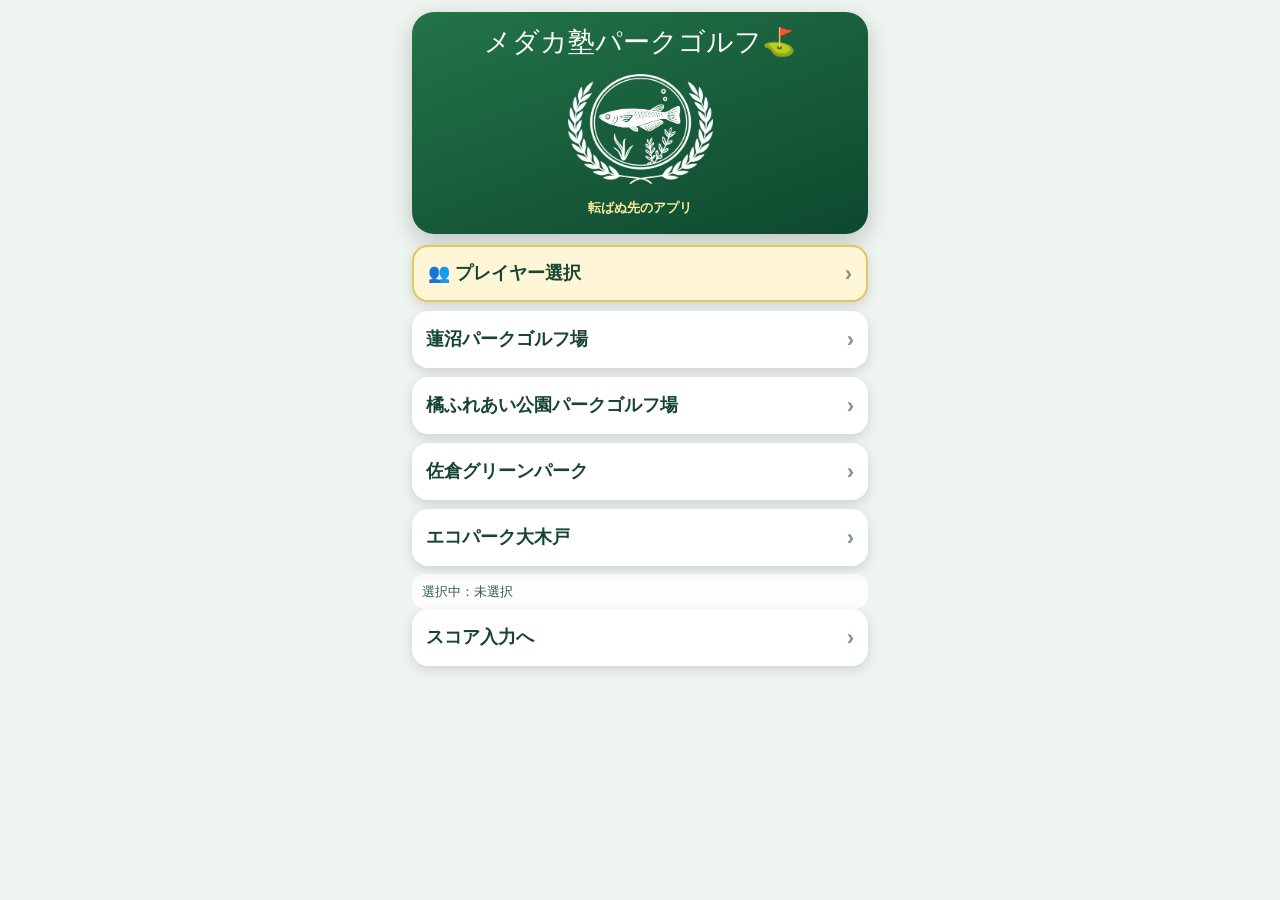
<file: index.html>
<!DOCTYPE html>
<html lang="ja">
  <head>
    <meta charset="UTF-8" />
    <meta name="viewport" content="width=device-width, initial-scale=1.0, maximum-scale=1" />
    <title>メダカ塾パークゴルフ Ver.1.8</title>
    <meta name="description" content="メダカ塾パークゴルフのスコア入力・履歴・CSV出力アプリ。蓮沼パークゴルフ場の正式なコースデータに対応。" />
    <meta name="robots" content="index, follow" />
    <meta property="og:title" content="メダカ塾パークゴルフ Ver.1.8" />
    <meta property="og:description" content="メダカ塾パークゴルフのスコア入力・履歴・CSV出力アプリ。" />
    <meta property="og:type" content="website" />
    <meta name="twitter:card" content="summary_large_image" />
    <meta name="twitter:title" content="メダカ塾パークゴルフ Ver.1.8" />
    <meta name="twitter:description" content="メダカ塾パークゴルフのスコア入力・履歴・CSV出力アプリ。" />
    <link rel="icon" type="image/svg+xml" href="./favicon.svg" />
    <link rel="apple-touch-icon" sizes="180x180" href="./apple-touch-icon.png" />
    <link rel="preconnect" href="https://fonts.googleapis.com">
    <link rel="preconnect" href="https://fonts.gstatic.com" crossorigin>
    <link href="https://fonts.googleapis.com/css2?family=Inter:wght@400;500;600;700&display=swap" rel="stylesheet">
    <script type="module" crossorigin src="./index-Bhpzi9cD.js"></script>
    <link rel="stylesheet" crossorigin href="./index-C6j-VgNq.css">
  </head>
  <body>
    <div id="root"></div>
  </body>
</html>
</file>
<file: index-C6j-VgNq.css>
@layer properties{@supports (((-webkit-hyphens:none)) and (not (margin-trim:inline))) or ((-moz-orient:inline) and (not (color:rgb(from red r g b)))){*,:before,:after,::backdrop{--tw-translate-x:0;--tw-translate-y:0;--tw-translate-z:0;--tw-rotate-x:initial;--tw-rotate-y:initial;--tw-rotate-z:initial;--tw-skew-x:initial;--tw-skew-y:initial;--tw-space-y-reverse:0;--tw-space-x-reverse:0;--tw-border-style:solid;--tw-leading:initial;--tw-font-weight:initial;--tw-tracking:initial;--tw-ordinal:initial;--tw-slashed-zero:initial;--tw-numeric-figure:initial;--tw-numeric-spacing:initial;--tw-numeric-fraction:initial;--tw-shadow:0 0 #0000;--tw-shadow-color:initial;--tw-shadow-alpha:100%;--tw-inset-shadow:0 0 #0000;--tw-inset-shadow-color:initial;--tw-inset-shadow-alpha:100%;--tw-ring-color:initial;--tw-ring-shadow:0 0 #0000;--tw-inset-ring-color:initial;--tw-inset-ring-shadow:0 0 #0000;--tw-ring-inset:initial;--tw-ring-offset-width:0px;--tw-ring-offset-color:#fff;--tw-ring-offset-shadow:0 0 #0000;--tw-outline-style:solid;--tw-duration:initial;--tw-ease:initial;--tw-content:"";--tw-animation-delay:0s;--tw-animation-direction:normal;--tw-animation-duration:initial;--tw-animation-fill-mode:none;--tw-animation-iteration-count:1;--tw-enter-blur:0;--tw-enter-opacity:1;--tw-enter-rotate:0;--tw-enter-scale:1;--tw-enter-translate-x:0;--tw-enter-translate-y:0;--tw-exit-blur:0;--tw-exit-opacity:1;--tw-exit-rotate:0;--tw-exit-scale:1;--tw-exit-translate-x:0;--tw-exit-translate-y:0}}}@layer theme{:root,:host{--color-red-50:oklch(97.1% .013 17.38);--color-red-300:oklch(80.8% .114 19.571);--color-red-400:oklch(70.4% .191 22.216);--color-red-500:oklch(63.7% .237 25.331);--color-red-600:oklch(57.7% .245 27.325);--color-gray-50:oklch(98.5% .002 247.839);--color-gray-100:oklch(96.7% .003 264.542);--color-gray-600:oklch(44.6% .03 256.802);--color-gray-700:oklch(37.3% .034 259.733);--color-gray-800:oklch(27.8% .033 256.848);--color-gray-900:oklch(21% .034 264.665);--color-black:#000;--color-white:#fff;--spacing:.25rem;--container-sm:24rem;--container-md:28rem;--container-lg:32rem;--text-xs:.75rem;--text-xs--line-height:calc(1 / .75);--text-sm:.875rem;--text-sm--line-height:calc(1.25 / .875);--text-base:1rem;--text-base--line-height: 1.5 ;--text-lg:1.125rem;--text-lg--line-height:calc(1.75 / 1.125);--text-xl:1.25rem;--text-xl--line-height:calc(1.75 / 1.25);--text-2xl:1.5rem;--text-2xl--line-height:calc(2 / 1.5);--font-weight-normal:400;--font-weight-medium:500;--font-weight-semibold:600;--font-weight-bold:700;--tracking-tight:-.025em;--tracking-widest:.1em;--leading-snug:1.375;--leading-normal:1.5;--leading-relaxed:1.625;--radius-sm:.25rem;--radius-md:.375rem;--radius-lg:.5rem;--radius-xl:.75rem;--ease-in-out:cubic-bezier(.4, 0, .2, 1);--animate-spin:spin 1s linear infinite;--animate-pulse:pulse 2s cubic-bezier(.4, 0, .6, 1) infinite;--aspect-video:16 / 9;--default-transition-duration:.15s;--default-transition-timing-function:cubic-bezier(.4, 0, .2, 1);--default-font-family:var(--app-font-sans);--default-mono-font-family:var(--app-font-mono);--color-border:hsl(var(--border))}}@layer base{*,:after,:before,::backdrop{box-sizing:border-box;border:0 solid;margin:0;padding:0}::file-selector-button{box-sizing:border-box;border:0 solid;margin:0;padding:0}html,:host{-webkit-text-size-adjust:100%;tab-size:4;line-height:1.5;font-family:var(--default-font-family,-apple-system, BlinkMacSystemFont, "Segoe UI", Roboto, "Helvetica Neue", "Noto Sans", Arial, sans-serif, "Apple Color Emoji", "Segoe UI Emoji", "Segoe UI Symbol", "Noto Color Emoji");font-feature-settings:var(--default-font-feature-settings,normal);font-variation-settings:var(--default-font-variation-settings,normal);-webkit-tap-highlight-color:transparent}hr{height:0;color:inherit;border-top-width:1px}abbr:where([title]){-webkit-text-decoration:underline dotted;text-decoration:underline dotted}h1,h2,h3,h4,h5,h6{font-size:inherit;font-weight:inherit}a{color:inherit;-webkit-text-decoration:inherit;text-decoration:inherit}b,strong{font-weight:bolder}code,kbd,samp,pre{font-family:var(--default-mono-font-family,ui-monospace, SFMono-Regular, Menlo, Monaco, Consolas, "Liberation Mono", "Courier New", monospace);font-feature-settings:var(--default-mono-font-feature-settings,normal);font-variation-settings:var(--default-mono-font-variation-settings,normal);font-size:1em}small{font-size:80%}sub,sup{vertical-align:baseline;font-size:75%;line-height:0;position:relative}sub{bottom:-.25em}sup{top:-.5em}table{text-indent:0;border-color:inherit;border-collapse:collapse}:-moz-focusring:where(:not(iframe)){outline:auto}progress{vertical-align:baseline}summary{display:list-item}ol,ul,menu{list-style:none}img,svg,video,canvas,audio,iframe,embed,object{vertical-align:middle;display:block}img,video{max-width:100%;height:auto}button,input,select,optgroup,textarea{font:inherit;font-feature-settings:inherit;font-variation-settings:inherit;letter-spacing:inherit;color:inherit;opacity:1;background-color:#0000;border-radius:0}::file-selector-button{font:inherit;font-feature-settings:inherit;font-variation-settings:inherit;letter-spacing:inherit;color:inherit;opacity:1;background-color:#0000;border-radius:0}:where(select:is([multiple],[size])) optgroup{font-weight:bolder}:where(select:is([multiple],[size])) optgroup option{padding-inline-start:20px}::file-selector-button{margin-inline-end:4px}::placeholder{opacity:1}@supports (not ((-webkit-appearance:-apple-pay-button))) or (contain-intrinsic-size:1px){::placeholder{color:currentColor}@supports (color:color-mix(in lab,red,red)){::placeholder{color:color-mix(in oklab,currentcolor 50%,transparent)}}}textarea{resize:vertical}::-webkit-search-decoration{-webkit-appearance:none}::-webkit-date-and-time-value{min-height:1lh;text-align:inherit}::-webkit-datetime-edit{display:inline-flex}::-webkit-datetime-edit-fields-wrapper{padding:0}::-webkit-datetime-edit{padding-block:0}::-webkit-datetime-edit-year-field{padding-block:0}::-webkit-datetime-edit-month-field{padding-block:0}::-webkit-datetime-edit-day-field{padding-block:0}::-webkit-datetime-edit-hour-field{padding-block:0}::-webkit-datetime-edit-minute-field{padding-block:0}::-webkit-datetime-edit-second-field{padding-block:0}::-webkit-datetime-edit-millisecond-field{padding-block:0}::-webkit-datetime-edit-meridiem-field{padding-block:0}::-webkit-calendar-picker-indicator{line-height:1}:-moz-ui-invalid{box-shadow:none}button,input:where([type=button],[type=reset],[type=submit]){appearance:button}::file-selector-button{appearance:button}::-webkit-inner-spin-button{height:auto}::-webkit-outer-spin-button{height:auto}[hidden]:where(:not([hidden=until-found])){display:none!important}}@layer components;@layer utilities{.\@container\/field-group{container:field-group/inline-size}.pointer-events-auto{pointer-events:auto}.pointer-events-none{pointer-events:none}.invisible{visibility:hidden}.sr-only{clip-path:inset(50%);white-space:nowrap;border-width:0;width:1px;height:1px;margin:-1px;padding:0;position:absolute;overflow:hidden}.absolute{position:absolute}.fixed{position:fixed}.relative{position:relative}.static{position:static}.inset-0{inset:0}.inset-x-0{inset-inline:0}.inset-y-0{inset-block:0}.-top-12{top:calc(var(--spacing) * -12)}.top-0{top:0}.top-1\.5{top:calc(var(--spacing) * 1.5)}.top-1\/2{top:50%}.top-2{top:calc(var(--spacing) * 2)}.top-3\.5{top:calc(var(--spacing) * 3.5)}.top-4{top:calc(var(--spacing) * 4)}.top-\[1px\]{top:1px}.top-\[50\%\]{top:50%}.top-\[60\%\]{top:60%}.top-full{top:100%}.-right-12{right:calc(var(--spacing) * -12)}.right-0{right:0}.right-1{right:var(--spacing)}.right-2{right:calc(var(--spacing) * 2)}.right-3{right:calc(var(--spacing) * 3)}.right-4{right:calc(var(--spacing) * 4)}.-bottom-12{bottom:calc(var(--spacing) * -12)}.bottom-0{bottom:0}.-left-12{left:calc(var(--spacing) * -12)}.left-0{left:0}.left-1\/2{left:50%}.left-2{left:calc(var(--spacing) * 2)}.left-\[50\%\]{left:50%}.z-10{z-index:10}.z-20{z-index:20}.z-50{z-index:50}.z-\[1\]{z-index:1}.z-\[100\]{z-index:100}.order-first{order:-9999}.order-last{order:9999}.\!m-0{margin:0!important}.-mx-1{margin-inline:calc(var(--spacing) * -1)}.mx-2{margin-inline:calc(var(--spacing) * 2)}.mx-3\.5{margin-inline:calc(var(--spacing) * 3.5)}.mx-4{margin-inline:calc(var(--spacing) * 4)}.mx-auto{margin-inline:auto}.-my-2{margin-block:calc(var(--spacing) * -2)}.my-0{margin-block:0}.my-0\.5{margin-block:calc(var(--spacing) * .5)}.my-1{margin-block:var(--spacing)}.-mt-4{margin-top:calc(var(--spacing) * -4)}.mt-1\.5{margin-top:calc(var(--spacing) * 1.5)}.mt-2{margin-top:calc(var(--spacing) * 2)}.mt-4{margin-top:calc(var(--spacing) * 4)}.mt-24{margin-top:calc(var(--spacing) * 24)}.mt-auto{margin-top:auto}.mr-2{margin-right:calc(var(--spacing) * 2)}.mb-1{margin-bottom:var(--spacing)}.mb-2{margin-bottom:calc(var(--spacing) * 2)}.mb-3{margin-bottom:calc(var(--spacing) * 3)}.mb-4{margin-bottom:calc(var(--spacing) * 4)}.-ml-4{margin-left:calc(var(--spacing) * -4)}.ml-1{margin-left:var(--spacing)}.ml-4{margin-left:calc(var(--spacing) * 4)}.ml-auto{margin-left:auto}.line-clamp-2{-webkit-line-clamp:2;-webkit-box-orient:vertical;display:-webkit-box;overflow:hidden}.block{display:block}.flex{display:flex}.grid{display:grid}.hidden{display:none}.inline-flex{display:inline-flex}.table{display:table}.aspect-square{aspect-ratio:1}.aspect-video{aspect-ratio:var(--aspect-video)}.size-4{width:calc(var(--spacing) * 4);height:calc(var(--spacing) * 4)}.size-6{width:calc(var(--spacing) * 6);height:calc(var(--spacing) * 6)}.size-8{width:calc(var(--spacing) * 8);height:calc(var(--spacing) * 8)}.size-10{width:calc(var(--spacing) * 10);height:calc(var(--spacing) * 10)}.size-\[--cell-size\]{width:--cell-size;height:--cell-size}.h-1\.5{height:calc(var(--spacing) * 1.5)}.h-2{height:calc(var(--spacing) * 2)}.h-2\.5{height:calc(var(--spacing) * 2.5)}.h-3{height:calc(var(--spacing) * 3)}.h-3\.5{height:calc(var(--spacing) * 3.5)}.h-4{height:calc(var(--spacing) * 4)}.h-5{height:calc(var(--spacing) * 5)}.h-6{height:calc(var(--spacing) * 6)}.h-7{height:calc(var(--spacing) * 7)}.h-8{height:calc(var(--spacing) * 8)}.h-9{height:calc(var(--spacing) * 9)}.h-10{height:calc(var(--spacing) * 10)}.h-12{height:calc(var(--spacing) * 12)}.h-\[--cell-size\]{height:--cell-size}.h-\[1px\]{height:1px}.h-\[var\(--radix-navigation-menu-viewport-height\)\]{height:var(--radix-navigation-menu-viewport-height)}.h-\[var\(--radix-select-trigger-height\)\]{height:var(--radix-select-trigger-height)}.h-auto{height:auto}.h-full{height:100%}.h-px{height:1px}.h-svh{height:100svh}.max-h-\[--radix-context-menu-content-available-height\]{max-height:--radix-context-menu-content-available-height}.max-h-\[--radix-select-content-available-height\]{max-height:--radix-select-content-available-height}.max-h-\[85vh\]{max-height:85vh}.max-h-\[300px\]{max-height:300px}.max-h-\[var\(--radix-dropdown-menu-content-available-height\)\]{max-height:var(--radix-dropdown-menu-content-available-height)}.max-h-screen{max-height:100vh}.min-h-0{min-height:0}.min-h-8{min-height:calc(var(--spacing) * 8)}.min-h-9{min-height:calc(var(--spacing) * 9)}.min-h-10{min-height:calc(var(--spacing) * 10)}.min-h-\[60px\]{min-height:60px}.min-h-screen{min-height:100vh}.min-h-svh{min-height:100svh}.w-0{width:0}.w-1{width:var(--spacing)}.w-2{width:calc(var(--spacing) * 2)}.w-2\.5{width:calc(var(--spacing) * 2.5)}.w-3{width:calc(var(--spacing) * 3)}.w-3\.5{width:calc(var(--spacing) * 3.5)}.w-3\/4{width:75%}.w-4{width:calc(var(--spacing) * 4)}.w-5{width:calc(var(--spacing) * 5)}.w-7{width:calc(var(--spacing) * 7)}.w-8{width:calc(var(--spacing) * 8)}.w-9{width:calc(var(--spacing) * 9)}.w-10{width:calc(var(--spacing) * 10)}.w-64{width:calc(var(--spacing) * 64)}.w-72{width:calc(var(--spacing) * 72)}.w-\[--cell-size\]{width:--cell-size}.w-\[1px\]{width:1px}.w-\[100px\]{width:100px}.w-\[var\(--sidebar-width\)\]{width:var(--sidebar-width)}.w-auto{width:auto}.w-fit{width:fit-content}.w-full{width:100%}.w-max{width:max-content}.w-px{width:1px}.max-w-\[var\(--skeleton-width\)\]{max-width:var(--skeleton-width)}.max-w-lg{max-width:var(--container-lg)}.max-w-max{max-width:max-content}.max-w-md{max-width:var(--container-md)}.max-w-sm{max-width:var(--container-sm)}.min-w-0{min-width:0}.min-w-5{min-width:calc(var(--spacing) * 5)}.min-w-8{min-width:calc(var(--spacing) * 8)}.min-w-9{min-width:calc(var(--spacing) * 9)}.min-w-10{min-width:calc(var(--spacing) * 10)}.min-w-\[--cell-size\]{min-width:--cell-size}.min-w-\[8rem\]{min-width:8rem}.min-w-\[12rem\]{min-width:12rem}.min-w-\[var\(--radix-select-trigger-width\)\]{min-width:var(--radix-select-trigger-width)}.flex-1{flex:1}.shrink-0{flex-shrink:0}.grow{flex-grow:1}.grow-0{flex-grow:0}.basis-full{flex-basis:100%}.caption-bottom{caption-side:bottom}.border-collapse{border-collapse:collapse}.origin-\[--radix-context-menu-content-transform-origin\]{transform-origin:--radix-context-menu-content-transform-origin}.origin-\[--radix-dropdown-menu-content-transform-origin\]{transform-origin:--radix-dropdown-menu-content-transform-origin}.origin-\[--radix-hover-card-content-transform-origin\]{transform-origin:--radix-hover-card-content-transform-origin}.origin-\[--radix-menubar-content-transform-origin\]{transform-origin:--radix-menubar-content-transform-origin}.origin-\[--radix-popover-content-transform-origin\]{transform-origin:--radix-popover-content-transform-origin}.origin-\[--radix-select-content-transform-origin\]{transform-origin:--radix-select-content-transform-origin}.origin-\[--radix-tooltip-content-transform-origin\]{transform-origin:--radix-tooltip-content-transform-origin}.-translate-x-1\/2{--tw-translate-x: -50% ;translate:var(--tw-translate-x) var(--tw-translate-y)}.-translate-x-px{--tw-translate-x:-1px;translate:var(--tw-translate-x) var(--tw-translate-y)}.translate-x-\[-50\%\]{--tw-translate-x:-50%;translate:var(--tw-translate-x) var(--tw-translate-y)}.translate-x-px{--tw-translate-x:1px;translate:var(--tw-translate-x) var(--tw-translate-y)}.-translate-y-1\/2{--tw-translate-y: -50% ;translate:var(--tw-translate-x) var(--tw-translate-y)}.translate-y-\[-50\%\]{--tw-translate-y:-50%;translate:var(--tw-translate-x) var(--tw-translate-y)}.rotate-45{rotate:45deg}.rotate-90{rotate:90deg}.transform{transform:var(--tw-rotate-x,) var(--tw-rotate-y,) var(--tw-rotate-z,) var(--tw-skew-x,) var(--tw-skew-y,)}.animate-caret-blink{animation:1.25s ease-out infinite caret-blink}.animate-in{animation:enter var(--tw-animation-duration,var(--tw-duration,.15s))var(--tw-ease,ease)var(--tw-animation-delay,0s)var(--tw-animation-iteration-count,1)var(--tw-animation-direction,normal)var(--tw-animation-fill-mode,none)}.animate-pulse{animation:var(--animate-pulse)}.animate-spin{animation:var(--animate-spin)}.cursor-default{cursor:default}.cursor-pointer{cursor:pointer}.cursor-text{cursor:text}.touch-none{touch-action:none}.resize-none{resize:none}.list-disc{list-style-type:disc}.list-none{list-style-type:none}.flex-col{flex-direction:column}.flex-col-reverse{flex-direction:column-reverse}.flex-row{flex-direction:row}.flex-wrap{flex-wrap:wrap}.place-content-center{place-content:center}.items-center{align-items:center}.items-end{align-items:flex-end}.items-start{align-items:flex-start}.items-stretch{align-items:stretch}.justify-between{justify-content:space-between}.justify-center{justify-content:center}.justify-start{justify-content:flex-start}.gap-1{gap:var(--spacing)}.gap-1\.5{gap:calc(var(--spacing) * 1.5)}.gap-2{gap:calc(var(--spacing) * 2)}.gap-2\.5{gap:calc(var(--spacing) * 2.5)}.gap-3{gap:calc(var(--spacing) * 3)}.gap-4{gap:calc(var(--spacing) * 4)}.gap-6{gap:calc(var(--spacing) * 6)}.gap-7{gap:calc(var(--spacing) * 7)}:where(.space-y-1\.5>:not(:last-child)){--tw-space-y-reverse:0;margin-block-start:calc(calc(var(--spacing) * 1.5) * var(--tw-space-y-reverse));margin-block-end:calc(calc(var(--spacing) * 1.5) * calc(1 - var(--tw-space-y-reverse)))}:where(.space-y-2>:not(:last-child)){--tw-space-y-reverse:0;margin-block-start:calc(calc(var(--spacing) * 2) * var(--tw-space-y-reverse));margin-block-end:calc(calc(var(--spacing) * 2) * calc(1 - var(--tw-space-y-reverse)))}:where(.space-x-1>:not(:last-child)){--tw-space-x-reverse:0;margin-inline-start:calc(var(--spacing) * var(--tw-space-x-reverse));margin-inline-end:calc(var(--spacing) * calc(1 - var(--tw-space-x-reverse)))}:where(.space-x-4>:not(:last-child)){--tw-space-x-reverse:0;margin-inline-start:calc(calc(var(--spacing) * 4) * var(--tw-space-x-reverse));margin-inline-end:calc(calc(var(--spacing) * 4) * calc(1 - var(--tw-space-x-reverse)))}.self-stretch{align-self:stretch}.overflow-auto{overflow:auto}.overflow-hidden{overflow:hidden}.overflow-x-auto{overflow-x:auto}.overflow-x-hidden{overflow-x:hidden}.overflow-y-auto{overflow-y:auto}.rounded{border-radius:.25rem}.rounded-\[2px\]{border-radius:2px}.rounded-\[calc\(var\(--radius\)-5px\)\]{border-radius:calc(var(--radius) - 5px)}.rounded-\[inherit\]{border-radius:inherit}.rounded-full{border-radius:3.40282e38px}.rounded-lg{border-radius:var(--radius-lg)}.rounded-md{border-radius:var(--radius-md)}.rounded-none{border-radius:0}.rounded-sm{border-radius:var(--radius-sm)}.rounded-xl{border-radius:var(--radius-xl)}.rounded-t-\[10px\]{border-top-left-radius:10px;border-top-right-radius:10px}.rounded-l-md{border-top-left-radius:var(--radius-md);border-bottom-left-radius:var(--radius-md)}.rounded-tl-sm{border-top-left-radius:var(--radius-sm)}.rounded-r-md{border-top-right-radius:var(--radius-md);border-bottom-right-radius:var(--radius-md)}.border{border-style:var(--tw-border-style);border-width:1px}.border-0{border-style:var(--tw-border-style);border-width:0}.border-2{border-style:var(--tw-border-style);border-width:2px}.border-\[1\.5px\]{border-style:var(--tw-border-style);border-width:1.5px}.border-y{border-block-style:var(--tw-border-style);border-block-width:1px}.border-t{border-top-style:var(--tw-border-style);border-top-width:1px}.border-r{border-right-style:var(--tw-border-style);border-right-width:1px}.border-b{border-bottom-style:var(--tw-border-style);border-bottom-width:1px}.border-l{border-left-style:var(--tw-border-style);border-left-width:1px}.border-dashed{--tw-border-style:dashed;border-style:dashed}.\[border-color\:var\(--badge-outline\)\]{border-color:var(--badge-outline)}.\[border-color\:var\(--button-outline\)\]{border-color:var(--button-outline)}.border-\[--color-border\]{border-color:--color-border}.border-border,.border-border\/50{border-color:hsl(var(--border))}@supports (color:color-mix(in lab,red,red)){.border-border\/50{border-color:color-mix(in oklab,hsl(var(--border)) 50%,transparent)}}.border-input{border-color:hsl(var(--input))}.border-primary,.border-primary\/50{border-color:hsl(var(--primary))}@supports (color:color-mix(in lab,red,red)){.border-primary\/50{border-color:color-mix(in oklab,hsl(var(--primary)) 50%,transparent)}}.border-transparent{border-color:#0000}.border-t-transparent{border-top-color:#0000}.border-l-transparent{border-left-color:#0000}.bg-\[--color-bg\]{background-color:--color-bg}.bg-background{background-color:hsl(var(--background))}.bg-black\/80{background-color:#000c}@supports (color:color-mix(in lab,red,red)){.bg-black\/80{background-color:color-mix(in oklab,var(--color-black) 80%,transparent)}}.bg-border{background-color:hsl(var(--border))}.bg-card{background-color:hsl(var(--card))}.bg-foreground{background-color:hsl(var(--foreground))}.bg-gray-50{background-color:var(--color-gray-50)}.bg-gray-100{background-color:var(--color-gray-100)}.bg-gray-900{background-color:var(--color-gray-900)}.bg-input{background-color:hsl(var(--input))}.bg-muted,.bg-muted\/50{background-color:hsl(var(--muted))}@supports (color:color-mix(in lab,red,red)){.bg-muted\/50{background-color:color-mix(in oklab,hsl(var(--muted)) 50%,transparent)}}.bg-primary,.bg-primary\/10{background-color:hsl(var(--primary))}@supports (color:color-mix(in lab,red,red)){.bg-primary\/10{background-color:color-mix(in oklab,hsl(var(--primary)) 10%,transparent)}}.bg-primary\/20{background-color:hsl(var(--primary))}@supports (color:color-mix(in lab,red,red)){.bg-primary\/20{background-color:color-mix(in oklab,hsl(var(--primary)) 20%,transparent)}}.bg-transparent{background-color:#0000}.fill-current{fill:currentColor}.fill-primary{fill:hsl(var(--primary))}.p-0{padding:0}.p-1{padding:var(--spacing)}.p-2{padding:calc(var(--spacing) * 2)}.p-3{padding:calc(var(--spacing) * 3)}.p-4{padding:calc(var(--spacing) * 4)}.p-6{padding:calc(var(--spacing) * 6)}.p-\[1px\]{padding:1px}.px-1{padding-inline:var(--spacing)}.px-1\.5{padding-inline:calc(var(--spacing) * 1.5)}.px-2{padding-inline:calc(var(--spacing) * 2)}.px-2\.5{padding-inline:calc(var(--spacing) * 2.5)}.px-3{padding-inline:calc(var(--spacing) * 3)}.px-4{padding-inline:calc(var(--spacing) * 4)}.px-8{padding-inline:calc(var(--spacing) * 8)}.px-\[--cell-size\]{padding-inline:--cell-size}.py-0\.5{padding-block:calc(var(--spacing) * .5)}.py-1{padding-block:var(--spacing)}.py-1\.5{padding-block:calc(var(--spacing) * 1.5)}.py-2{padding-block:calc(var(--spacing) * 2)}.py-3{padding-block:calc(var(--spacing) * 3)}.py-4{padding-block:calc(var(--spacing) * 4)}.py-6{padding-block:calc(var(--spacing) * 6)}.pt-0{padding-top:0}.pt-3{padding-top:calc(var(--spacing) * 3)}.pt-4{padding-top:calc(var(--spacing) * 4)}.pt-6{padding-top:calc(var(--spacing) * 6)}.pr-1{padding-right:var(--spacing)}.pr-2{padding-right:calc(var(--spacing) * 2)}.pr-2\.5{padding-right:calc(var(--spacing) * 2.5)}.pr-3{padding-right:calc(var(--spacing) * 3)}.pr-8{padding-right:calc(var(--spacing) * 8)}.pb-3{padding-bottom:calc(var(--spacing) * 3)}.pb-4{padding-bottom:calc(var(--spacing) * 4)}.pl-2{padding-left:calc(var(--spacing) * 2)}.pl-2\.5{padding-left:calc(var(--spacing) * 2.5)}.pl-3{padding-left:calc(var(--spacing) * 3)}.pl-4{padding-left:calc(var(--spacing) * 4)}.pl-8{padding-left:calc(var(--spacing) * 8)}.text-center{text-align:center}.text-left{text-align:left}.align-middle{vertical-align:middle}.font-mono{font-family:var(--app-font-mono)}.font-sans{font-family:var(--app-font-sans)}.text-2xl{font-size:var(--text-2xl);line-height:var(--tw-leading,var(--text-2xl--line-height))}.text-base{font-size:var(--text-base);line-height:var(--tw-leading,var(--text-base--line-height))}.text-lg{font-size:var(--text-lg);line-height:var(--tw-leading,var(--text-lg--line-height))}.text-sm{font-size:var(--text-sm);line-height:var(--tw-leading,var(--text-sm--line-height))}.text-sm\/relaxed{font-size:var(--text-sm);line-height:var(--leading-relaxed)}.text-xl{font-size:var(--text-xl);line-height:var(--tw-leading,var(--text-xl--line-height))}.text-xs{font-size:var(--text-xs);line-height:var(--tw-leading,var(--text-xs--line-height))}.text-\[0\.8rem\]{font-size:.8rem}.leading-none{--tw-leading:1;line-height:1}.leading-normal{--tw-leading:var(--leading-normal);line-height:var(--leading-normal)}.leading-snug{--tw-leading:var(--leading-snug);line-height:var(--leading-snug)}.font-bold{--tw-font-weight:var(--font-weight-bold);font-weight:var(--font-weight-bold)}.font-medium{--tw-font-weight:var(--font-weight-medium);font-weight:var(--font-weight-medium)}.font-normal{--tw-font-weight:var(--font-weight-normal);font-weight:var(--font-weight-normal)}.font-semibold{--tw-font-weight:var(--font-weight-semibold);font-weight:var(--font-weight-semibold)}.tracking-tight{--tw-tracking:var(--tracking-tight);letter-spacing:var(--tracking-tight)}.tracking-widest{--tw-tracking:var(--tracking-widest);letter-spacing:var(--tracking-widest)}.text-balance{text-wrap:balance}.break-words{overflow-wrap:break-word}.whitespace-nowrap{white-space:nowrap}.text-card-foreground{color:hsl(var(--card-foreground))}.text-current{color:currentColor}.text-foreground,.text-foreground\/50{color:hsl(var(--foreground))}@supports (color:color-mix(in lab,red,red)){.text-foreground\/50{color:color-mix(in oklab,hsl(var(--foreground)) 50%,transparent)}}.text-gray-600{color:var(--color-gray-600)}.text-gray-800{color:var(--color-gray-800)}.text-gray-900{color:var(--color-gray-900)}.text-muted-foreground{color:hsl(var(--muted-foreground))}.text-primary{color:hsl(var(--primary))}.text-primary-foreground{color:hsl(var(--primary-foreground))}.text-red-500{color:var(--color-red-500)}.text-white{color:var(--color-white)}.tabular-nums{--tw-numeric-spacing:tabular-nums;font-variant-numeric:var(--tw-ordinal,) var(--tw-slashed-zero,) var(--tw-numeric-figure,) var(--tw-numeric-spacing,) var(--tw-numeric-fraction,)}.underline-offset-4{text-underline-offset:4px}.opacity-0{opacity:0}.opacity-50{opacity:.5}.opacity-60{opacity:.6}.opacity-70{opacity:.7}.opacity-90{opacity:.9}.shadow{--tw-shadow:0 1px 3px 0 var(--tw-shadow-color,#0000001a), 0 1px 2px -1px var(--tw-shadow-color,#0000001a);box-shadow:var(--tw-inset-shadow),var(--tw-inset-ring-shadow),var(--tw-ring-offset-shadow),var(--tw-ring-shadow),var(--tw-shadow)}.shadow-\[0_0_0_1px_hsl\(var\(--sidebar-border\)\)\]{--tw-shadow:0 0 0 1px var(--tw-shadow-color,hsl(var(--sidebar-border)));box-shadow:var(--tw-inset-shadow),var(--tw-inset-ring-shadow),var(--tw-ring-offset-shadow),var(--tw-ring-shadow),var(--tw-shadow)}.shadow-lg{--tw-shadow:0 10px 15px -3px var(--tw-shadow-color,#0000001a), 0 4px 6px -4px var(--tw-shadow-color,#0000001a);box-shadow:var(--tw-inset-shadow),var(--tw-inset-ring-shadow),var(--tw-ring-offset-shadow),var(--tw-ring-shadow),var(--tw-shadow)}.shadow-md{--tw-shadow:0 4px 6px -1px var(--tw-shadow-color,#0000001a), 0 2px 4px -2px var(--tw-shadow-color,#0000001a);box-shadow:var(--tw-inset-shadow),var(--tw-inset-ring-shadow),var(--tw-ring-offset-shadow),var(--tw-ring-shadow),var(--tw-shadow)}.shadow-none{--tw-shadow:0 0 #0000;box-shadow:var(--tw-inset-shadow),var(--tw-inset-ring-shadow),var(--tw-ring-offset-shadow),var(--tw-ring-shadow),var(--tw-shadow)}.shadow-sm{--tw-shadow:0 1px 3px 0 var(--tw-shadow-color,#0000001a), 0 1px 2px -1px var(--tw-shadow-color,#0000001a);box-shadow:var(--tw-inset-shadow),var(--tw-inset-ring-shadow),var(--tw-ring-offset-shadow),var(--tw-ring-shadow),var(--tw-shadow)}.shadow-xl{--tw-shadow:0 20px 25px -5px var(--tw-shadow-color,#0000001a), 0 8px 10px -6px var(--tw-shadow-color,#0000001a);box-shadow:var(--tw-inset-shadow),var(--tw-inset-ring-shadow),var(--tw-ring-offset-shadow),var(--tw-ring-shadow),var(--tw-shadow)}.shadow-xs{--tw-shadow:0 1px 2px 0 var(--tw-shadow-color,#0000000d);box-shadow:var(--tw-inset-shadow),var(--tw-inset-ring-shadow),var(--tw-ring-offset-shadow),var(--tw-ring-shadow),var(--tw-shadow)}.ring-0{--tw-ring-shadow:var(--tw-ring-inset,) 0 0 0 calc(0px + var(--tw-ring-offset-width)) var(--tw-ring-color,currentcolor);box-shadow:var(--tw-inset-shadow),var(--tw-inset-ring-shadow),var(--tw-ring-offset-shadow),var(--tw-ring-shadow),var(--tw-shadow)}.ring-1{--tw-ring-shadow:var(--tw-ring-inset,) 0 0 0 calc(1px + var(--tw-ring-offset-width)) var(--tw-ring-color,currentcolor);box-shadow:var(--tw-inset-shadow),var(--tw-inset-ring-shadow),var(--tw-ring-offset-shadow),var(--tw-ring-shadow),var(--tw-shadow)}.ring-ring{--tw-ring-color:hsl(var(--ring))}.ring-offset-background{--tw-ring-offset-color:hsl(var(--background))}.outline-hidden{--tw-outline-style:none;outline-style:none}@media(forced-colors:active){.outline-hidden{outline-offset:2px;outline:2px solid #0000}}.outline{outline-style:var(--tw-outline-style);outline-width:1px}.outline-2{outline-style:var(--tw-outline-style);outline-width:2px}.outline-offset-2{outline-offset:2px}.outline-transparent{outline-color:#0000}.transition{transition-property:color,background-color,border-color,outline-color,text-decoration-color,fill,stroke,--tw-gradient-from,--tw-gradient-via,--tw-gradient-to,opacity,box-shadow,transform,translate,scale,rotate,filter,-webkit-backdrop-filter,backdrop-filter,display,content-visibility,overlay,pointer-events;transition-timing-function:var(--tw-ease,var(--default-transition-timing-function));transition-duration:var(--tw-duration,var(--default-transition-duration))}.transition-\[color\,box-shadow\]{transition-property:color,box-shadow;transition-timing-function:var(--tw-ease,var(--default-transition-timing-function));transition-duration:var(--tw-duration,var(--default-transition-duration))}.transition-\[left\,right\,width\]{transition-property:left,right,width;transition-timing-function:var(--tw-ease,var(--default-transition-timing-function));transition-duration:var(--tw-duration,var(--default-transition-duration))}.transition-\[margin\,opacity\]{transition-property:margin,opacity;transition-timing-function:var(--tw-ease,var(--default-transition-timing-function));transition-duration:var(--tw-duration,var(--default-transition-duration))}.transition-\[width\,height\,padding\]{transition-property:width,height,padding;transition-timing-function:var(--tw-ease,var(--default-transition-timing-function));transition-duration:var(--tw-duration,var(--default-transition-duration))}.transition-\[width\]{transition-property:width;transition-timing-function:var(--tw-ease,var(--default-transition-timing-function));transition-duration:var(--tw-duration,var(--default-transition-duration))}.transition-all{transition-property:all;transition-timing-function:var(--tw-ease,var(--default-transition-timing-function));transition-duration:var(--tw-duration,var(--default-transition-duration))}.transition-colors{transition-property:color,background-color,border-color,outline-color,text-decoration-color,fill,stroke,--tw-gradient-from,--tw-gradient-via,--tw-gradient-to;transition-timing-function:var(--tw-ease,var(--default-transition-timing-function));transition-duration:var(--tw-duration,var(--default-transition-duration))}.transition-opacity{transition-property:opacity;transition-timing-function:var(--tw-ease,var(--default-transition-timing-function));transition-duration:var(--tw-duration,var(--default-transition-duration))}.transition-transform{transition-property:transform,translate,scale,rotate;transition-timing-function:var(--tw-ease,var(--default-transition-timing-function));transition-duration:var(--tw-duration,var(--default-transition-duration))}.duration-100{--tw-duration:.1s;transition-duration:.1s}.duration-200{--tw-duration:.2s;transition-duration:.2s}.duration-300{--tw-duration:.3s;transition-duration:.3s}.duration-1000{--tw-duration:1s;transition-duration:1s}.ease-in-out{--tw-ease:var(--ease-in-out);transition-timing-function:var(--ease-in-out)}.ease-linear{--tw-ease:linear;transition-timing-function:linear}.fade-in-0{--tw-enter-opacity:0}.outline-none{--tw-outline-style:none;outline-style:none}.select-none{-webkit-user-select:none;user-select:none}.zoom-in-95{--tw-enter-scale:.95}.\[--cell-size\:2rem\]{--cell-size:2rem}.group-focus-within\/menu-item\:opacity-100:is(:where(.group\/menu-item):focus-within *){opacity:1}@media(hover:hover){.group-hover\:opacity-100:is(:where(.group):hover *),.group-hover\/menu-item\:opacity-100:is(:where(.group\/menu-item):hover *){opacity:1}}.group-has-data-\[sidebar\=menu-action\]\/menu-item\:pr-8:is(:where(.group\/menu-item):has([data-sidebar=menu-action]) *){padding-right:calc(var(--spacing) * 8)}.group-has-\[\[data-orientation\=horizontal\]\]\/field\:text-balance:is(:where(.group\/field):has([data-orientation=horizontal]) *){text-wrap:balance}.group-has-\[\[data-slot\=item-description\]\]\/item\:translate-y-0\.5:is(:where(.group\/item):has([data-slot=item-description]) *){--tw-translate-y:calc(var(--spacing) * .5);translate:var(--tw-translate-x) var(--tw-translate-y)}.group-has-\[\[data-slot\=item-description\]\]\/item\:self-start:is(:where(.group\/item):has([data-slot=item-description]) *){align-self:flex-start}.group-has-\[\>input\]\/input-group\:pt-2\.5:is(:where(.group\/input-group):has(>input) *){padding-top:calc(var(--spacing) * 2.5)}.group-has-\[\>input\]\/input-group\:pb-2\.5:is(:where(.group\/input-group):has(>input) *){padding-bottom:calc(var(--spacing) * 2.5)}.group-data-\[collapsible\=icon\]\:-mt-8:is(:where(.group)[data-collapsible=icon] *){margin-top:calc(var(--spacing) * -8)}.group-data-\[collapsible\=icon\]\:hidden:is(:where(.group)[data-collapsible=icon] *){display:none}.group-data-\[collapsible\=icon\]\:h-8\!:is(:where(.group)[data-collapsible=icon] *){height:calc(var(--spacing) * 8)!important}.group-data-\[collapsible\=icon\]\:w-8\!:is(:where(.group)[data-collapsible=icon] *){width:calc(var(--spacing) * 8)!important}.group-data-\[collapsible\=icon\]\:w-\[calc\(var\(--sidebar-width-icon\)\+var\(--spacing-4\)\)\]:is(:where(.group)[data-collapsible=icon] *){width:calc(var(--sidebar-width-icon) + var(--spacing-4))}.group-data-\[collapsible\=icon\]\:w-\[calc\(var\(--sidebar-width-icon\)\+var\(--spacing-4\)\+2px\)\]:is(:where(.group)[data-collapsible=icon] *){width:calc(var(--sidebar-width-icon) + var(--spacing-4) + 2px)}.group-data-\[collapsible\=icon\]\:w-\[var\(--sidebar-width-icon\)\]:is(:where(.group)[data-collapsible=icon] *){width:var(--sidebar-width-icon)}.group-data-\[collapsible\=icon\]\:overflow-hidden:is(:where(.group)[data-collapsible=icon] *){overflow:hidden}.group-data-\[collapsible\=icon\]\:p-0\!:is(:where(.group)[data-collapsible=icon] *){padding:0!important}.group-data-\[collapsible\=icon\]\:p-2\!:is(:where(.group)[data-collapsible=icon] *){padding:calc(var(--spacing) * 2)!important}.group-data-\[collapsible\=icon\]\:opacity-0:is(:where(.group)[data-collapsible=icon] *){opacity:0}.group-data-\[collapsible\=offcanvas\]\:right-\[calc\(var\(--sidebar-width\)\*-1\)\]:is(:where(.group)[data-collapsible=offcanvas] *){right:calc(var(--sidebar-width) * -1)}.group-data-\[collapsible\=offcanvas\]\:left-\[calc\(var\(--sidebar-width\)\*-1\)\]:is(:where(.group)[data-collapsible=offcanvas] *){left:calc(var(--sidebar-width) * -1)}.group-data-\[collapsible\=offcanvas\]\:w-0:is(:where(.group)[data-collapsible=offcanvas] *){width:0}.group-data-\[collapsible\=offcanvas\]\:translate-x-0:is(:where(.group)[data-collapsible=offcanvas] *){--tw-translate-x:0px;translate:var(--tw-translate-x) var(--tw-translate-y)}.group-data-\[disabled\=true\]\/field\:opacity-50:is(:where(.group\/field)[data-disabled=true] *),.group-data-\[disabled\=true\]\/input-group\:opacity-50:is(:where(.group\/input-group)[data-disabled=true] *){opacity:.5}.group-data-\[focused\=true\]\/day\:relative:is(:where(.group\/day)[data-focused=true] *){position:relative}.group-data-\[focused\=true\]\/day\:z-10:is(:where(.group\/day)[data-focused=true] *){z-index:10}.group-data-\[focused\=true\]\/day\:border-ring:is(:where(.group\/day)[data-focused=true] *){border-color:hsl(var(--ring))}.group-data-\[focused\=true\]\/day\:ring-\[3px\]:is(:where(.group\/day)[data-focused=true] *){--tw-ring-shadow:var(--tw-ring-inset,) 0 0 0 calc(3px + var(--tw-ring-offset-width)) var(--tw-ring-color,currentcolor);box-shadow:var(--tw-inset-shadow),var(--tw-inset-ring-shadow),var(--tw-ring-offset-shadow),var(--tw-ring-shadow),var(--tw-shadow)}.group-data-\[focused\=true\]\/day\:ring-ring\/50:is(:where(.group\/day)[data-focused=true] *){--tw-ring-color:hsl(var(--ring))}@supports (color:color-mix(in lab,red,red)){.group-data-\[focused\=true\]\/day\:ring-ring\/50:is(:where(.group\/day)[data-focused=true] *){--tw-ring-color:color-mix(in oklab, hsl(var(--ring)) 50%, transparent)}}.group-data-\[side\=left\]\:-right-4:is(:where(.group)[data-side=left] *){right:calc(var(--spacing) * -4)}.group-data-\[side\=left\]\:border-r:is(:where(.group)[data-side=left] *){border-right-style:var(--tw-border-style);border-right-width:1px}.group-data-\[side\=right\]\:left-0:is(:where(.group)[data-side=right] *){left:0}.group-data-\[side\=right\]\:rotate-180:is(:where(.group)[data-side=right] *){rotate:180deg}.group-data-\[side\=right\]\:border-l:is(:where(.group)[data-side=right] *){border-left-style:var(--tw-border-style);border-left-width:1px}.group-data-\[state\=open\]\:rotate-180:is(:where(.group)[data-state=open] *){rotate:180deg}.group-data-\[variant\=floating\]\:rounded-lg:is(:where(.group)[data-variant=floating] *){border-radius:var(--radius-lg)}.group-data-\[variant\=floating\]\:border:is(:where(.group)[data-variant=floating] *){border-style:var(--tw-border-style);border-width:1px}.group-data-\[variant\=floating\]\:shadow-sm:is(:where(.group)[data-variant=floating] *){--tw-shadow:0 1px 3px 0 var(--tw-shadow-color,#0000001a), 0 1px 2px -1px var(--tw-shadow-color,#0000001a);box-shadow:var(--tw-inset-shadow),var(--tw-inset-ring-shadow),var(--tw-ring-offset-shadow),var(--tw-ring-shadow),var(--tw-shadow)}.group-data-\[variant\=outline\]\/field-group\:-mb-2:is(:where(.group\/field-group)[data-variant=outline] *){margin-bottom:calc(var(--spacing) * -2)}.group-\[\.destructive\]\:border-muted\/40:is(:where(.group).destructive *){border-color:hsl(var(--muted))}@supports (color:color-mix(in lab,red,red)){.group-\[\.destructive\]\:border-muted\/40:is(:where(.group).destructive *){border-color:color-mix(in oklab,hsl(var(--muted)) 40%,transparent)}}.group-\[\.destructive\]\:text-red-300:is(:where(.group).destructive *){color:var(--color-red-300)}.group-\[\.toast\]\:bg-muted:is(:where(.group).toast *){background-color:hsl(var(--muted))}.group-\[\.toast\]\:bg-primary:is(:where(.group).toast *){background-color:hsl(var(--primary))}.group-\[\.toast\]\:text-muted-foreground:is(:where(.group).toast *){color:hsl(var(--muted-foreground))}.group-\[\.toast\]\:text-primary-foreground:is(:where(.group).toast *){color:hsl(var(--primary-foreground))}.group-\[\.toaster\]\:border-border:is(:where(.group).toaster *){border-color:hsl(var(--border))}.group-\[\.toaster\]\:bg-background:is(:where(.group).toaster *){background-color:hsl(var(--background))}.group-\[\.toaster\]\:text-foreground:is(:where(.group).toaster *){color:hsl(var(--foreground))}.group-\[\.toaster\]\:shadow-lg:is(:where(.group).toaster *){--tw-shadow:0 10px 15px -3px var(--tw-shadow-color,#0000001a), 0 4px 6px -4px var(--tw-shadow-color,#0000001a);box-shadow:var(--tw-inset-shadow),var(--tw-inset-ring-shadow),var(--tw-ring-offset-shadow),var(--tw-ring-shadow),var(--tw-shadow)}.peer-disabled\:cursor-not-allowed:is(:where(.peer):disabled~*){cursor:not-allowed}.peer-disabled\:opacity-70:is(:where(.peer):disabled~*){opacity:.7}.peer-data-\[size\=default\]\/menu-button\:top-1\.5:is(:where(.peer\/menu-button)[data-size=default]~*){top:calc(var(--spacing) * 1.5)}.peer-data-\[size\=lg\]\/menu-button\:top-2\.5:is(:where(.peer\/menu-button)[data-size=lg]~*){top:calc(var(--spacing) * 2.5)}.peer-data-\[size\=sm\]\/menu-button\:top-1:is(:where(.peer\/menu-button)[data-size=sm]~*){top:var(--spacing)}.file\:border-0::file-selector-button{border-style:var(--tw-border-style);border-width:0}.file\:bg-transparent::file-selector-button{background-color:#0000}.file\:text-sm::file-selector-button{font-size:var(--text-sm);line-height:var(--tw-leading,var(--text-sm--line-height))}.file\:font-medium::file-selector-button{--tw-font-weight:var(--font-weight-medium);font-weight:var(--font-weight-medium)}.file\:text-foreground::file-selector-button{color:hsl(var(--foreground))}.placeholder\:text-muted-foreground::placeholder{color:hsl(var(--muted-foreground))}.after\:absolute:after{content:var(--tw-content);position:absolute}.after\:-inset-2:after{content:var(--tw-content);inset:calc(var(--spacing) * -2)}.after\:inset-y-0:after{content:var(--tw-content);inset-block:0}.after\:left-1\/2:after{content:var(--tw-content);left:50%}.after\:w-1:after{content:var(--tw-content);width:var(--spacing)}.after\:w-\[2px\]:after{content:var(--tw-content);width:2px}.after\:-translate-x-1\/2:after{content:var(--tw-content);--tw-translate-x: -50% ;translate:var(--tw-translate-x) var(--tw-translate-y)}.group-data-\[collapsible\=offcanvas\]\:after\:left-full:is(:where(.group)[data-collapsible=offcanvas] *):after{content:var(--tw-content);left:100%}.first\:rounded-l-md:first-child{border-top-left-radius:var(--radius-md);border-bottom-left-radius:var(--radius-md)}.first\:border-l:first-child{border-left-style:var(--tw-border-style);border-left-width:1px}.last\:mt-0:last-child{margin-top:0}.last\:rounded-r-md:last-child{border-top-right-radius:var(--radius-md);border-bottom-right-radius:var(--radius-md)}@media(hover:hover){.hover\:bg-gray-700:hover{background-color:var(--color-gray-700)}.hover\:bg-muted:hover,.hover\:bg-muted\/50:hover{background-color:hsl(var(--muted))}@supports (color:color-mix(in lab,red,red)){.hover\:bg-muted\/50:hover{background-color:color-mix(in oklab,hsl(var(--muted)) 50%,transparent)}}.hover\:text-foreground:hover{color:hsl(var(--foreground))}.hover\:text-muted-foreground:hover{color:hsl(var(--muted-foreground))}.hover\:underline:hover{text-decoration-line:underline}.hover\:opacity-100:hover{opacity:1}.hover\:shadow-\[0_0_0_1px_hsl\(var\(--sidebar-accent\)\)\]:hover{--tw-shadow:0 0 0 1px var(--tw-shadow-color,hsl(var(--sidebar-accent)));box-shadow:var(--tw-inset-shadow),var(--tw-inset-ring-shadow),var(--tw-ring-offset-shadow),var(--tw-ring-shadow),var(--tw-shadow)}.group-\[\.destructive\]\:hover\:text-red-50:is(:where(.group).destructive *):hover{color:var(--color-red-50)}}.focus\:opacity-100:focus{opacity:1}.focus\:ring-1:focus{--tw-ring-shadow:var(--tw-ring-inset,) 0 0 0 calc(1px + var(--tw-ring-offset-width)) var(--tw-ring-color,currentcolor);box-shadow:var(--tw-inset-shadow),var(--tw-inset-ring-shadow),var(--tw-ring-offset-shadow),var(--tw-ring-shadow),var(--tw-shadow)}.focus\:ring-2:focus{--tw-ring-shadow:var(--tw-ring-inset,) 0 0 0 calc(2px + var(--tw-ring-offset-width)) var(--tw-ring-color,currentcolor);box-shadow:var(--tw-inset-shadow),var(--tw-inset-ring-shadow),var(--tw-ring-offset-shadow),var(--tw-ring-shadow),var(--tw-shadow)}.focus\:ring-ring:focus{--tw-ring-color:hsl(var(--ring))}.focus\:ring-offset-2:focus{--tw-ring-offset-width:2px;--tw-ring-offset-shadow:var(--tw-ring-inset,) 0 0 0 var(--tw-ring-offset-width) var(--tw-ring-offset-color)}.focus\:outline-none:focus{--tw-outline-style:none;outline-style:none}.group-\[\.destructive\]\:focus\:ring-red-400:is(:where(.group).destructive *):focus{--tw-ring-color:var(--color-red-400)}.group-\[\.destructive\]\:focus\:ring-offset-red-600:is(:where(.group).destructive *):focus{--tw-ring-offset-color:var(--color-red-600)}.focus-visible\:border-ring:focus-visible{border-color:hsl(var(--ring))}.focus-visible\:ring-0:focus-visible{--tw-ring-shadow:var(--tw-ring-inset,) 0 0 0 calc(0px + var(--tw-ring-offset-width)) var(--tw-ring-color,currentcolor);box-shadow:var(--tw-inset-shadow),var(--tw-inset-ring-shadow),var(--tw-ring-offset-shadow),var(--tw-ring-shadow),var(--tw-shadow)}.focus-visible\:ring-1:focus-visible{--tw-ring-shadow:var(--tw-ring-inset,) 0 0 0 calc(1px + var(--tw-ring-offset-width)) var(--tw-ring-color,currentcolor);box-shadow:var(--tw-inset-shadow),var(--tw-inset-ring-shadow),var(--tw-ring-offset-shadow),var(--tw-ring-shadow),var(--tw-shadow)}.focus-visible\:ring-2:focus-visible{--tw-ring-shadow:var(--tw-ring-inset,) 0 0 0 calc(2px + var(--tw-ring-offset-width)) var(--tw-ring-color,currentcolor);box-shadow:var(--tw-inset-shadow),var(--tw-inset-ring-shadow),var(--tw-ring-offset-shadow),var(--tw-ring-shadow),var(--tw-shadow)}.focus-visible\:ring-\[3px\]:focus-visible{--tw-ring-shadow:var(--tw-ring-inset,) 0 0 0 calc(3px + var(--tw-ring-offset-width)) var(--tw-ring-color,currentcolor);box-shadow:var(--tw-inset-shadow),var(--tw-inset-ring-shadow),var(--tw-ring-offset-shadow),var(--tw-ring-shadow),var(--tw-shadow)}.focus-visible\:ring-ring:focus-visible,.focus-visible\:ring-ring\/50:focus-visible{--tw-ring-color:hsl(var(--ring))}@supports (color:color-mix(in lab,red,red)){.focus-visible\:ring-ring\/50:focus-visible{--tw-ring-color:color-mix(in oklab, hsl(var(--ring)) 50%, transparent)}}.focus-visible\:ring-offset-1:focus-visible{--tw-ring-offset-width:1px;--tw-ring-offset-shadow:var(--tw-ring-inset,) 0 0 0 var(--tw-ring-offset-width) var(--tw-ring-offset-color)}.focus-visible\:ring-offset-2:focus-visible{--tw-ring-offset-width:2px;--tw-ring-offset-shadow:var(--tw-ring-inset,) 0 0 0 var(--tw-ring-offset-width) var(--tw-ring-offset-color)}.focus-visible\:ring-offset-background:focus-visible{--tw-ring-offset-color:hsl(var(--background))}.focus-visible\:outline-none:focus-visible{--tw-outline-style:none;outline-style:none}.active\:shadow-none:active{--tw-shadow:0 0 #0000;box-shadow:var(--tw-inset-shadow),var(--tw-inset-ring-shadow),var(--tw-ring-offset-shadow),var(--tw-ring-shadow),var(--tw-shadow)}.disabled\:pointer-events-none:disabled{pointer-events:none}.disabled\:cursor-not-allowed:disabled{cursor:not-allowed}.disabled\:opacity-50:disabled{opacity:.5}:where([data-side=left]) .in-data-\[side\=left\]\:cursor-w-resize{cursor:w-resize}:where([data-side=right]) .in-data-\[side\=right\]\:cursor-e-resize{cursor:e-resize}.has-focus\:border-ring:has(:focus){border-color:hsl(var(--ring))}.has-focus\:ring-\[3px\]:has(:focus){--tw-ring-shadow:var(--tw-ring-inset,) 0 0 0 calc(3px + var(--tw-ring-offset-width)) var(--tw-ring-color,currentcolor);box-shadow:var(--tw-inset-shadow),var(--tw-inset-ring-shadow),var(--tw-ring-offset-shadow),var(--tw-ring-shadow),var(--tw-shadow)}.has-focus\:ring-ring\/50:has(:focus){--tw-ring-color:hsl(var(--ring))}@supports (color:color-mix(in lab,red,red)){.has-focus\:ring-ring\/50:has(:focus){--tw-ring-color:color-mix(in oklab, hsl(var(--ring)) 50%, transparent)}}.has-data-\[state\=checked\]\:border-primary:has([data-state=checked]){border-color:hsl(var(--primary))}.has-data-\[state\=checked\]\:bg-primary\/5:has([data-state=checked]){background-color:hsl(var(--primary))}@supports (color:color-mix(in lab,red,red)){.has-data-\[state\=checked\]\:bg-primary\/5:has([data-state=checked]){background-color:color-mix(in oklab,hsl(var(--primary)) 5%,transparent)}}.has-\[\:disabled\]\:opacity-50:has(:disabled){opacity:.5}.has-\[\[data-slot\=input-group-control\]\:focus-visible\]\:ring-1:has([data-slot=input-group-control]:focus-visible){--tw-ring-shadow:var(--tw-ring-inset,) 0 0 0 calc(1px + var(--tw-ring-offset-width)) var(--tw-ring-color,currentcolor);box-shadow:var(--tw-inset-shadow),var(--tw-inset-ring-shadow),var(--tw-ring-offset-shadow),var(--tw-ring-shadow),var(--tw-shadow)}.has-\[\[data-slot\=input-group-control\]\:focus-visible\]\:ring-ring:has([data-slot=input-group-control]:focus-visible){--tw-ring-color:hsl(var(--ring))}.has-\[\>\[data-align\=block-end\]\]\:h-auto:has(>[data-align=block-end]){height:auto}.has-\[\>\[data-align\=block-end\]\]\:flex-col:has(>[data-align=block-end]){flex-direction:column}.has-\[\>\[data-align\=block-start\]\]\:h-auto:has(>[data-align=block-start]){height:auto}.has-\[\>\[data-align\=block-start\]\]\:flex-col:has(>[data-align=block-start]){flex-direction:column}.has-\[\>\[data-slot\=button-group\]\]\:gap-2:has(>[data-slot=button-group]){gap:calc(var(--spacing) * 2)}.has-\[\>\[data-slot\=checkbox-group\]\]\:gap-3:has(>[data-slot=checkbox-group]){gap:calc(var(--spacing) * 3)}.has-\[\>\[data-slot\=field-content\]\]\:items-start:has(>[data-slot=field-content]){align-items:flex-start}.has-\[\>\[data-slot\=field\]\]\:w-full:has(>[data-slot=field]){width:100%}.has-\[\>\[data-slot\=field\]\]\:flex-col:has(>[data-slot=field]){flex-direction:column}.has-\[\>\[data-slot\=field\]\]\:rounded-md:has(>[data-slot=field]){border-radius:var(--radius-md)}.has-\[\>\[data-slot\=field\]\]\:border:has(>[data-slot=field]){border-style:var(--tw-border-style);border-width:1px}.has-\[\>\[data-slot\=radio-group\]\]\:gap-3:has(>[data-slot=radio-group]){gap:calc(var(--spacing) * 3)}.has-\[\>button\]\:mr-\[-0\.4rem\]:has(>button){margin-right:-.4rem}.has-\[\>button\]\:ml-\[-0\.45rem\]:has(>button){margin-left:-.45rem}.has-\[\>kbd\]\:mr-\[-0\.35rem\]:has(>kbd){margin-right:-.35rem}.has-\[\>kbd\]\:ml-\[-0\.35rem\]:has(>kbd){margin-left:-.35rem}.has-\[\>svg\]\:p-0:has(>svg){padding:0}.has-\[\>svg\]\:px-2:has(>svg){padding-inline:calc(var(--spacing) * 2)}.has-\[\>svg\]\:px-2\.5:has(>svg){padding-inline:calc(var(--spacing) * 2.5)}.has-\[\>textarea\]\:h-auto:has(>textarea){height:auto}.aria-disabled\:pointer-events-none[aria-disabled=true]{pointer-events:none}.aria-disabled\:opacity-50[aria-disabled=true]{opacity:.5}.aria-selected\:text-muted-foreground[aria-selected=true]{color:hsl(var(--muted-foreground))}.data-\[active\=true\]\:font-medium[data-active=true]{--tw-font-weight:var(--font-weight-medium);font-weight:var(--font-weight-medium)}.data-\[disabled\]\:pointer-events-none[data-disabled]{pointer-events:none}.data-\[disabled\]\:opacity-50[data-disabled]{opacity:.5}.data-\[disabled\=true\]\:pointer-events-none[data-disabled=true]{pointer-events:none}.data-\[disabled\=true\]\:opacity-50[data-disabled=true]{opacity:.5}.data-\[motion\=from-end\]\:slide-in-from-right-52[data-motion=from-end]{--tw-enter-translate-x:calc(52*var(--spacing))}.data-\[motion\=from-start\]\:slide-in-from-left-52[data-motion=from-start]{--tw-enter-translate-x:calc(52*var(--spacing)*-1)}.data-\[motion\=to-end\]\:slide-out-to-right-52[data-motion=to-end]{--tw-exit-translate-x:calc(52*var(--spacing))}.data-\[motion\=to-start\]\:slide-out-to-left-52[data-motion=to-start]{--tw-exit-translate-x:calc(52*var(--spacing)*-1)}.data-\[motion\^\=from-\]\:animate-in[data-motion^=from-]{animation:enter var(--tw-animation-duration,var(--tw-duration,.15s))var(--tw-ease,ease)var(--tw-animation-delay,0s)var(--tw-animation-iteration-count,1)var(--tw-animation-direction,normal)var(--tw-animation-fill-mode,none)}.data-\[motion\^\=from-\]\:fade-in[data-motion^=from-]{--tw-enter-opacity:0}.data-\[motion\^\=to-\]\:animate-out[data-motion^=to-]{animation:exit var(--tw-animation-duration,var(--tw-duration,.15s))var(--tw-ease,ease)var(--tw-animation-delay,0s)var(--tw-animation-iteration-count,1)var(--tw-animation-direction,normal)var(--tw-animation-fill-mode,none)}.data-\[motion\^\=to-\]\:fade-out[data-motion^=to-]{--tw-exit-opacity:0}.data-\[orientation\=vertical\]\:h-auto[data-orientation=vertical]{height:auto}.data-\[panel-group-direction\=vertical\]\:h-px[data-panel-group-direction=vertical]{height:1px}.data-\[panel-group-direction\=vertical\]\:w-full[data-panel-group-direction=vertical]{width:100%}.data-\[panel-group-direction\=vertical\]\:flex-col[data-panel-group-direction=vertical]{flex-direction:column}.data-\[panel-group-direction\=vertical\]\:after\:left-0[data-panel-group-direction=vertical]:after{content:var(--tw-content);left:0}.data-\[panel-group-direction\=vertical\]\:after\:h-1[data-panel-group-direction=vertical]:after{content:var(--tw-content);height:var(--spacing)}.data-\[panel-group-direction\=vertical\]\:after\:w-full[data-panel-group-direction=vertical]:after{content:var(--tw-content);width:100%}.data-\[panel-group-direction\=vertical\]\:after\:translate-x-0[data-panel-group-direction=vertical]:after{content:var(--tw-content);--tw-translate-x:0px;translate:var(--tw-translate-x) var(--tw-translate-y)}.data-\[panel-group-direction\=vertical\]\:after\:-translate-y-1\/2[data-panel-group-direction=vertical]:after{content:var(--tw-content);--tw-translate-y: -50% ;translate:var(--tw-translate-x) var(--tw-translate-y)}.data-\[placeholder\]\:text-muted-foreground[data-placeholder]{color:hsl(var(--muted-foreground))}.data-\[range-end\=true\]\:rounded-md[data-range-end=true]{border-radius:var(--radius-md)}.data-\[range-end\=true\]\:bg-primary[data-range-end=true]{background-color:hsl(var(--primary))}.data-\[range-end\=true\]\:text-primary-foreground[data-range-end=true]{color:hsl(var(--primary-foreground))}.data-\[range-middle\=true\]\:rounded-none[data-range-middle=true]{border-radius:0}.data-\[range-start\=true\]\:rounded-md[data-range-start=true]{border-radius:var(--radius-md)}.data-\[range-start\=true\]\:bg-primary[data-range-start=true]{background-color:hsl(var(--primary))}.data-\[range-start\=true\]\:text-primary-foreground[data-range-start=true]{color:hsl(var(--primary-foreground))}.data-\[selected-single\=true\]\:bg-primary[data-selected-single=true]{background-color:hsl(var(--primary))}.data-\[selected-single\=true\]\:text-primary-foreground[data-selected-single=true]{color:hsl(var(--primary-foreground))}.data-\[selected\=true\]\:rounded-none[data-selected=true]{border-radius:0}.data-\[side\=bottom\]\:translate-y-1[data-side=bottom]{--tw-translate-y:var(--spacing);translate:var(--tw-translate-x) var(--tw-translate-y)}.data-\[side\=bottom\]\:slide-in-from-top-2[data-side=bottom]{--tw-enter-translate-y:calc(2*var(--spacing)*-1)}.data-\[side\=left\]\:-translate-x-1[data-side=left]{--tw-translate-x:calc(var(--spacing) * -1);translate:var(--tw-translate-x) var(--tw-translate-y)}.data-\[side\=left\]\:slide-in-from-right-2[data-side=left]{--tw-enter-translate-x:calc(2*var(--spacing))}.data-\[side\=right\]\:translate-x-1[data-side=right]{--tw-translate-x:var(--spacing);translate:var(--tw-translate-x) var(--tw-translate-y)}.data-\[side\=right\]\:slide-in-from-left-2[data-side=right]{--tw-enter-translate-x:calc(2*var(--spacing)*-1)}.data-\[side\=top\]\:-translate-y-1[data-side=top]{--tw-translate-y:calc(var(--spacing) * -1);translate:var(--tw-translate-x) var(--tw-translate-y)}.data-\[side\=top\]\:slide-in-from-bottom-2[data-side=top]{--tw-enter-translate-y:calc(2*var(--spacing))}.data-\[slot\=checkbox-group\]\:gap-3[data-slot=checkbox-group]{gap:calc(var(--spacing) * 3)}.data-\[state\=active\]\:bg-background[data-state=active]{background-color:hsl(var(--background))}.data-\[state\=active\]\:text-foreground[data-state=active]{color:hsl(var(--foreground))}.data-\[state\=active\]\:shadow[data-state=active]{--tw-shadow:0 1px 3px 0 var(--tw-shadow-color,#0000001a), 0 1px 2px -1px var(--tw-shadow-color,#0000001a);box-shadow:var(--tw-inset-shadow),var(--tw-inset-ring-shadow),var(--tw-ring-offset-shadow),var(--tw-ring-shadow),var(--tw-shadow)}.data-\[state\=checked\]\:translate-x-4[data-state=checked]{--tw-translate-x:calc(var(--spacing) * 4);translate:var(--tw-translate-x) var(--tw-translate-y)}.data-\[state\=checked\]\:bg-primary[data-state=checked]{background-color:hsl(var(--primary))}.data-\[state\=checked\]\:text-primary-foreground[data-state=checked]{color:hsl(var(--primary-foreground))}.data-\[state\=closed\]\:animate-accordion-up[data-state=closed]{animation:accordion-up var(--tw-animation-duration,var(--tw-duration,.2s))var(--tw-ease,ease-out)var(--tw-animation-delay,0s)var(--tw-animation-iteration-count,1)var(--tw-animation-direction,normal)var(--tw-animation-fill-mode,none)}.data-\[state\=closed\]\:animate-out[data-state=closed]{animation:exit var(--tw-animation-duration,var(--tw-duration,.15s))var(--tw-ease,ease)var(--tw-animation-delay,0s)var(--tw-animation-iteration-count,1)var(--tw-animation-direction,normal)var(--tw-animation-fill-mode,none)}.data-\[state\=closed\]\:duration-300[data-state=closed]{--tw-duration:.3s;transition-duration:.3s}.data-\[state\=closed\]\:fade-out-0[data-state=closed]{--tw-exit-opacity:0}.data-\[state\=closed\]\:fade-out-80[data-state=closed]{--tw-exit-opacity:.8}.data-\[state\=closed\]\:zoom-out-95[data-state=closed]{--tw-exit-scale:.95}.data-\[state\=closed\]\:slide-out-to-bottom[data-state=closed]{--tw-exit-translate-y:100%}.data-\[state\=closed\]\:slide-out-to-left[data-state=closed]{--tw-exit-translate-x:-100%}.data-\[state\=closed\]\:slide-out-to-left-1\/2[data-state=closed]{--tw-exit-translate-x: -50% }.data-\[state\=closed\]\:slide-out-to-right[data-state=closed]{--tw-exit-translate-x:100%}.data-\[state\=closed\]\:slide-out-to-right-full[data-state=closed]{--tw-exit-translate-x: 100% }.data-\[state\=closed\]\:slide-out-to-top[data-state=closed]{--tw-exit-translate-y:-100%}.data-\[state\=closed\]\:slide-out-to-top-\[48\%\][data-state=closed]{--tw-exit-translate-y: -48% }.data-\[state\=hidden\]\:animate-out[data-state=hidden]{animation:exit var(--tw-animation-duration,var(--tw-duration,.15s))var(--tw-ease,ease)var(--tw-animation-delay,0s)var(--tw-animation-iteration-count,1)var(--tw-animation-direction,normal)var(--tw-animation-fill-mode,none)}.data-\[state\=hidden\]\:fade-out[data-state=hidden]{--tw-exit-opacity:0}.data-\[state\=open\]\:animate-accordion-down[data-state=open]{animation:accordion-down var(--tw-animation-duration,var(--tw-duration,.2s))var(--tw-ease,ease-out)var(--tw-animation-delay,0s)var(--tw-animation-iteration-count,1)var(--tw-animation-direction,normal)var(--tw-animation-fill-mode,none)}.data-\[state\=open\]\:animate-in[data-state=open]{animation:enter var(--tw-animation-duration,var(--tw-duration,.15s))var(--tw-ease,ease)var(--tw-animation-delay,0s)var(--tw-animation-iteration-count,1)var(--tw-animation-direction,normal)var(--tw-animation-fill-mode,none)}.data-\[state\=open\]\:text-muted-foreground[data-state=open]{color:hsl(var(--muted-foreground))}.data-\[state\=open\]\:opacity-100[data-state=open]{opacity:1}.data-\[state\=open\]\:duration-500[data-state=open]{--tw-duration:.5s;transition-duration:.5s}.data-\[state\=open\]\:fade-in-0[data-state=open]{--tw-enter-opacity:0}.data-\[state\=open\]\:zoom-in-90[data-state=open]{--tw-enter-scale:.9}.data-\[state\=open\]\:zoom-in-95[data-state=open]{--tw-enter-scale:.95}.data-\[state\=open\]\:slide-in-from-bottom[data-state=open]{--tw-enter-translate-y:100%}.data-\[state\=open\]\:slide-in-from-left[data-state=open]{--tw-enter-translate-x:-100%}.data-\[state\=open\]\:slide-in-from-left-1\/2[data-state=open]{--tw-enter-translate-x: -50% }.data-\[state\=open\]\:slide-in-from-right[data-state=open]{--tw-enter-translate-x:100%}.data-\[state\=open\]\:slide-in-from-top[data-state=open]{--tw-enter-translate-y:-100%}.data-\[state\=open\]\:slide-in-from-top-\[48\%\][data-state=open]{--tw-enter-translate-y: -48% }.data-\[state\=open\]\:slide-in-from-top-full[data-state=open]{--tw-enter-translate-y: -100% }.data-\[state\=selected\]\:bg-muted[data-state=selected]{background-color:hsl(var(--muted))}.data-\[state\=unchecked\]\:translate-x-0[data-state=unchecked]{--tw-translate-x:0px;translate:var(--tw-translate-x) var(--tw-translate-y)}.data-\[state\=unchecked\]\:bg-input[data-state=unchecked]{background-color:hsl(var(--input))}.data-\[state\=visible\]\:animate-in[data-state=visible]{animation:enter var(--tw-animation-duration,var(--tw-duration,.15s))var(--tw-ease,ease)var(--tw-animation-delay,0s)var(--tw-animation-iteration-count,1)var(--tw-animation-direction,normal)var(--tw-animation-fill-mode,none)}.data-\[state\=visible\]\:fade-in[data-state=visible]{--tw-enter-opacity:0}.data-\[swipe\=cancel\]\:translate-x-0[data-swipe=cancel]{--tw-translate-x:0px;translate:var(--tw-translate-x) var(--tw-translate-y)}.data-\[swipe\=end\]\:translate-x-\[var\(--radix-toast-swipe-end-x\)\][data-swipe=end]{--tw-translate-x:var(--radix-toast-swipe-end-x);translate:var(--tw-translate-x) var(--tw-translate-y)}.data-\[swipe\=end\]\:animate-out[data-swipe=end]{animation:exit var(--tw-animation-duration,var(--tw-duration,.15s))var(--tw-ease,ease)var(--tw-animation-delay,0s)var(--tw-animation-iteration-count,1)var(--tw-animation-direction,normal)var(--tw-animation-fill-mode,none)}.data-\[swipe\=move\]\:translate-x-\[var\(--radix-toast-swipe-move-x\)\][data-swipe=move]{--tw-translate-x:var(--radix-toast-swipe-move-x);translate:var(--tw-translate-x) var(--tw-translate-y)}.data-\[swipe\=move\]\:transition-none[data-swipe=move]{transition-property:none}.data-\[variant\=label\]\:text-sm[data-variant=label]{font-size:var(--text-sm);line-height:var(--tw-leading,var(--text-sm--line-height))}.data-\[variant\=legend\]\:text-base[data-variant=legend]{font-size:var(--text-base);line-height:var(--tw-leading,var(--text-base--line-height))}.nth-last-2\:-mt-1:nth-last-child(2){margin-top:calc(var(--spacing) * -1)}@media(min-width:40rem){.sm\:top-auto{top:auto}.sm\:right-0{right:0}.sm\:bottom-0{bottom:0}.sm\:mt-0{margin-top:0}.sm\:flex{display:flex}.sm\:max-w-sm{max-width:var(--container-sm)}.sm\:flex-col{flex-direction:column}.sm\:flex-row{flex-direction:row}.sm\:justify-end{justify-content:flex-end}.sm\:gap-2\.5{gap:calc(var(--spacing) * 2.5)}:where(.sm\:space-x-2>:not(:last-child)){--tw-space-x-reverse:0;margin-inline-start:calc(calc(var(--spacing) * 2) * var(--tw-space-x-reverse));margin-inline-end:calc(calc(var(--spacing) * 2) * calc(1 - var(--tw-space-x-reverse)))}.sm\:rounded-lg{border-radius:var(--radius-lg)}.sm\:text-left{text-align:left}.data-\[state\=open\]\:sm\:slide-in-from-bottom-full[data-state=open]{--tw-enter-translate-y: 100% }}@media(min-width:48rem){.md\:absolute{position:absolute}.md\:block{display:block}.md\:flex{display:flex}.md\:w-\[var\(--radix-navigation-menu-viewport-width\)\]{width:var(--radix-navigation-menu-viewport-width)}.md\:w-auto{width:auto}.md\:max-w-\[420px\]{max-width:420px}.md\:flex-row{flex-direction:row}.md\:p-12{padding:calc(var(--spacing) * 12)}.md\:text-sm{font-size:var(--text-sm);line-height:var(--tw-leading,var(--text-sm--line-height))}.md\:opacity-0{opacity:0}.md\:peer-data-\[variant\=inset\]\:m-2:is(:where(.peer)[data-variant=inset]~*){margin:calc(var(--spacing) * 2)}.md\:peer-data-\[variant\=inset\]\:ml-0:is(:where(.peer)[data-variant=inset]~*){margin-left:0}.md\:peer-data-\[variant\=inset\]\:rounded-xl:is(:where(.peer)[data-variant=inset]~*){border-radius:var(--radius-xl)}.md\:peer-data-\[variant\=inset\]\:shadow-sm:is(:where(.peer)[data-variant=inset]~*){--tw-shadow:0 1px 3px 0 var(--tw-shadow-color,#0000001a), 0 1px 2px -1px var(--tw-shadow-color,#0000001a);box-shadow:var(--tw-inset-shadow),var(--tw-inset-ring-shadow),var(--tw-ring-offset-shadow),var(--tw-ring-shadow),var(--tw-shadow)}.md\:peer-data-\[variant\=inset\]\:peer-data-\[state\=collapsed\]\:ml-2:is(:where(.peer)[data-variant=inset]~*):is(:where(.peer)[data-state=collapsed]~*){margin-left:calc(var(--spacing) * 2)}.md\:after\:hidden:after{content:var(--tw-content);display:none}}@container field-group (min-width:28rem){.\@md\/field-group\:flex-row{flex-direction:row}.\@md\/field-group\:items-center{align-items:center}.\@md\/field-group\:has-\[\>\[data-slot\=field-content\]\]\:items-start:has(>[data-slot=field-content]){align-items:flex-start}}.dark\:bg-input\/30:is(.dark *){background-color:hsl(var(--input))}@supports (color:color-mix(in lab,red,red)){.dark\:bg-input\/30:is(.dark *){background-color:color-mix(in oklab,hsl(var(--input)) 30%,transparent)}}.dark\:bg-transparent:is(.dark *){background-color:#0000}.dark\:has-data-\[state\=checked\]\:bg-primary\/10:is(.dark *):has([data-state=checked]){background-color:hsl(var(--primary))}@supports (color:color-mix(in lab,red,red)){.dark\:has-data-\[state\=checked\]\:bg-primary\/10:is(.dark *):has([data-state=checked]){background-color:color-mix(in oklab,hsl(var(--primary)) 10%,transparent)}}.\[\&_\.recharts-cartesian-axis-tick_text\]\:fill-muted-foreground .recharts-cartesian-axis-tick text{fill:hsl(var(--muted-foreground))}.\[\&_\.recharts-cartesian-grid_line\[stroke\=\'\#ccc\'\]\]\:stroke-border\/50 .recharts-cartesian-grid line[stroke="#ccc"]{stroke:hsl(var(--border))}@supports (color:color-mix(in lab,red,red)){.\[\&_\.recharts-cartesian-grid_line\[stroke\=\'\#ccc\'\]\]\:stroke-border\/50 .recharts-cartesian-grid line[stroke="#ccc"]{stroke:color-mix(in oklab,hsl(var(--border)) 50%,transparent)}}.\[\&_\.recharts-curve\.recharts-tooltip-cursor\]\:stroke-border .recharts-curve.recharts-tooltip-cursor{stroke:hsl(var(--border))}.\[\&_\.recharts-dot\[stroke\=\'\#fff\'\]\]\:stroke-transparent .recharts-dot[stroke="#fff"]{stroke:#0000}.\[\&_\.recharts-layer\]\:outline-none .recharts-layer{--tw-outline-style:none;outline-style:none}.\[\&_\.recharts-polar-grid_\[stroke\=\'\#ccc\'\]\]\:stroke-border .recharts-polar-grid [stroke="#ccc"]{stroke:hsl(var(--border))}.\[\&_\.recharts-radial-bar-background-sector\]\:fill-muted .recharts-radial-bar-background-sector,.\[\&_\.recharts-rectangle\.recharts-tooltip-cursor\]\:fill-muted .recharts-rectangle.recharts-tooltip-cursor{fill:hsl(var(--muted))}.\[\&_\.recharts-reference-line_\[stroke\=\'\#ccc\'\]\]\:stroke-border .recharts-reference-line [stroke="#ccc"]{stroke:hsl(var(--border))}.\[\&_\.recharts-sector\]\:outline-none .recharts-sector{--tw-outline-style:none;outline-style:none}.\[\&_\.recharts-sector\[stroke\=\'\#fff\'\]\]\:stroke-transparent .recharts-sector[stroke="#fff"]{stroke:#0000}.\[\&_\.recharts-surface\]\:outline-none .recharts-surface{--tw-outline-style:none;outline-style:none}.\[\&_\[cmdk-group-heading\]\]\:px-2 [cmdk-group-heading]{padding-inline:calc(var(--spacing) * 2)}.\[\&_\[cmdk-group-heading\]\]\:py-1\.5 [cmdk-group-heading]{padding-block:calc(var(--spacing) * 1.5)}.\[\&_\[cmdk-group-heading\]\]\:text-xs [cmdk-group-heading]{font-size:var(--text-xs);line-height:var(--tw-leading,var(--text-xs--line-height))}.\[\&_\[cmdk-group-heading\]\]\:font-medium [cmdk-group-heading]{--tw-font-weight:var(--font-weight-medium);font-weight:var(--font-weight-medium)}.\[\&_\[cmdk-group-heading\]\]\:text-muted-foreground [cmdk-group-heading]{color:hsl(var(--muted-foreground))}.\[\&_\[cmdk-group\]\]\:px-2 [cmdk-group]{padding-inline:calc(var(--spacing) * 2)}.\[\&_\[cmdk-group\]\:not\(\[hidden\]\)_\~\[cmdk-group\]\]\:pt-0 [cmdk-group]:not([hidden])~[cmdk-group]{padding-top:0}.\[\&_\[cmdk-input-wrapper\]_svg\]\:h-5 [cmdk-input-wrapper] svg{height:calc(var(--spacing) * 5)}.\[\&_\[cmdk-input-wrapper\]_svg\]\:w-5 [cmdk-input-wrapper] svg{width:calc(var(--spacing) * 5)}.\[\&_\[cmdk-input\]\]\:h-12 [cmdk-input]{height:calc(var(--spacing) * 12)}.\[\&_\[cmdk-item\]\]\:px-2 [cmdk-item]{padding-inline:calc(var(--spacing) * 2)}.\[\&_\[cmdk-item\]\]\:py-3 [cmdk-item]{padding-block:calc(var(--spacing) * 3)}.\[\&_\[cmdk-item\]_svg\]\:h-5 [cmdk-item] svg{height:calc(var(--spacing) * 5)}.\[\&_\[cmdk-item\]_svg\]\:w-5 [cmdk-item] svg{width:calc(var(--spacing) * 5)}.\[\&_img\]\:size-full img{width:100%;height:100%}.\[\&_img\]\:object-cover img{object-fit:cover}.\[\&_p\]\:leading-relaxed p{--tw-leading:var(--leading-relaxed);line-height:var(--leading-relaxed)}.\[\&_svg\]\:pointer-events-none svg{pointer-events:none}.\[\&_svg\]\:size-4 svg{width:calc(var(--spacing) * 4);height:calc(var(--spacing) * 4)}.\[\&_svg\]\:shrink-0 svg{flex-shrink:0}.\[\&_svg\:not\(\[class\*\=\'size-\'\]\)\]\:size-3 svg:not([class*=size-]){width:calc(var(--spacing) * 3);height:calc(var(--spacing) * 3)}.\[\&_svg\:not\(\[class\*\=\'size-\'\]\)\]\:size-4 svg:not([class*=size-]){width:calc(var(--spacing) * 4);height:calc(var(--spacing) * 4)}.\[\&_svg\:not\(\[class\*\=\'size-\'\]\)\]\:size-6 svg:not([class*=size-]){width:calc(var(--spacing) * 6);height:calc(var(--spacing) * 6)}.\[\&_tr\]\:border-b tr{border-bottom-style:var(--tw-border-style);border-bottom-width:1px}.\[\&_tr\:last-child\]\:border-0 tr:last-child{border-style:var(--tw-border-style);border-width:0}.\[\&\+\[data-slot\=item-content\]\]\:flex-none+[data-slot=item-content]{flex:none}.\[\&\:first-child\[data-selected\=true\]_button\]\:rounded-l-md:first-child[data-selected=true] button{border-top-left-radius:var(--radius-md);border-bottom-left-radius:var(--radius-md)}.\[\&\:has\(\[role\=checkbox\]\)\]\:pr-0:has([role=checkbox]){padding-right:0}.\[\.border-b\]\:pb-3.border-b{padding-bottom:calc(var(--spacing) * 3)}.\[\.border-t\]\:pt-3.border-t{padding-top:calc(var(--spacing) * 3)}:is(.rtl\:\*\*\:\[\.rdp-button\\_next\>svg\]\:rotate-180:where(:dir(rtl),[dir=rtl],[dir=rtl] *) *):is(.rdp-button_next>svg),:is(.rtl\:\*\*\:\[\.rdp-button\\_previous\>svg\]\:rotate-180:where(:dir(rtl),[dir=rtl],[dir=rtl] *) *):is(.rdp-button_previous>svg){rotate:180deg}.\[a\]\:transition-colors:is(a){transition-property:color,background-color,border-color,outline-color,text-decoration-color,fill,stroke,--tw-gradient-from,--tw-gradient-via,--tw-gradient-to;transition-timing-function:var(--tw-ease,var(--default-transition-timing-function));transition-duration:var(--tw-duration,var(--default-transition-duration))}.\[\&\:last-child\[data-selected\=true\]_button\]\:rounded-r-md:last-child[data-selected=true] button{border-top-right-radius:var(--radius-md);border-bottom-right-radius:var(--radius-md)}.\[\&\>\*\]\:w-full>*{width:100%}.\[\&\>\*\]\:focus-visible\:relative>:focus-visible{position:relative}.\[\&\>\*\]\:focus-visible\:z-10>:focus-visible{z-index:10}@container field-group (min-width:28rem){.\@md\/field-group\:\[\&\>\*\]\:w-auto>*{width:auto}}.\[\&\>\*\:not\(\:first-child\)\]\:rounded-t-none>:not(:first-child){border-top-left-radius:0;border-top-right-radius:0}.\[\&\>\*\:not\(\:first-child\)\]\:rounded-l-none>:not(:first-child){border-top-left-radius:0;border-bottom-left-radius:0}.\[\&\>\*\:not\(\:first-child\)\]\:border-t-0>:not(:first-child){border-top-style:var(--tw-border-style);border-top-width:0}.\[\&\>\*\:not\(\:first-child\)\]\:border-l-0>:not(:first-child){border-left-style:var(--tw-border-style);border-left-width:0}.\[\&\>\*\:not\(\:last-child\)\]\:rounded-r-none>:not(:last-child){border-top-right-radius:0;border-bottom-right-radius:0}.\[\&\>\*\:not\(\:last-child\)\]\:rounded-b-none>:not(:last-child){border-bottom-right-radius:0;border-bottom-left-radius:0}.\[\&\>\.sr-only\]\:w-auto>.sr-only{width:auto}.\[\&\>\[data-slot\=field-group\]\]\:gap-4>[data-slot=field-group]{gap:calc(var(--spacing) * 4)}.\[\&\>\[data-slot\=field-label\]\]\:flex-auto>[data-slot=field-label]{flex:auto}@container field-group (min-width:28rem){.\@md\/field-group\:\[\&\>\[data-slot\=field-label\]\]\:flex-auto>[data-slot=field-label]{flex:auto}}.\[\&\>\[data-slot\=field\]\]\:p-4>[data-slot=field]{padding:calc(var(--spacing) * 4)}.has-\[select\[aria-hidden\=true\]\:last-child\]\:\[\&\>\[data-slot\=select-trigger\]\:last-of-type\]\:rounded-r-md:has(:is(select[aria-hidden=true]:last-child))>[data-slot=select-trigger]:last-of-type{border-top-right-radius:var(--radius-md);border-bottom-right-radius:var(--radius-md)}.\[\&\>\[data-slot\=select-trigger\]\:not\(\[class\*\=\'w-\'\]\)\]\:w-fit>[data-slot=select-trigger]:not([class*=w-]){width:fit-content}.\[\&\>\[role\=checkbox\]\]\:translate-y-\[2px\]>[role=checkbox]{--tw-translate-y:2px;translate:var(--tw-translate-x) var(--tw-translate-y)}.has-\[\>\[data-slot\=field-content\]\]\:\[\&\>\[role\=checkbox\]\,\[role\=radio\]\]\:mt-px:has(>[data-slot=field-content])>[role=checkbox],.has-\[\>\[data-slot\=field-content\]\]\:\[\&\>\[role\=checkbox\]\,\[role\=radio\]\]\:mt-px:has(>[data-slot=field-content]) [role=radio]{margin-top:1px}@container field-group (min-width:28rem){.\@md\/field-group\:has-\[\>\[data-slot\=field-content\]\]\:\[\&\>\[role\=checkbox\]\,\[role\=radio\]\]\:mt-px:has(>[data-slot=field-content])>[role=checkbox],.\@md\/field-group\:has-\[\>\[data-slot\=field-content\]\]\:\[\&\>\[role\=checkbox\]\,\[role\=radio\]\]\:mt-px:has(>[data-slot=field-content]) [role=radio]{margin-top:1px}}.\[\&\>a\]\:underline>a{text-decoration-line:underline}.\[\&\>a\]\:underline-offset-4>a{text-underline-offset:4px}.\[\&\>a\:hover\]\:text-primary>a:hover{color:hsl(var(--primary))}.\[\&\>button\]\:hidden>button{display:none}.\[\&\>input\]\:flex-1>input{flex:1}.has-\[\>\[data-align\=block-end\]\]\:\[\&\>input\]\:pt-3:has(>[data-align=block-end])>input{padding-top:calc(var(--spacing) * 3)}.has-\[\>\[data-align\=block-start\]\]\:\[\&\>input\]\:pb-3:has(>[data-align=block-start])>input{padding-bottom:calc(var(--spacing) * 3)}.has-\[\>\[data-align\=inline-end\]\]\:\[\&\>input\]\:pr-2:has(>[data-align=inline-end])>input{padding-right:calc(var(--spacing) * 2)}.has-\[\>\[data-align\=inline-start\]\]\:\[\&\>input\]\:pl-2:has(>[data-align=inline-start])>input{padding-left:calc(var(--spacing) * 2)}.\[\&\>kbd\]\:rounded-\[calc\(var\(--radius\)-5px\)\]>kbd{border-radius:calc(var(--radius) - 5px)}.\[\&\>span\]\:line-clamp-1>span{-webkit-line-clamp:1;-webkit-box-orient:vertical;display:-webkit-box;overflow:hidden}.\[\&\>span\]\:text-xs>span{font-size:var(--text-xs);line-height:var(--tw-leading,var(--text-xs--line-height))}.\[\&\>span\]\:opacity-70>span{opacity:.7}.\[\&\>span\:last-child\]\:truncate>span:last-child{text-overflow:ellipsis;white-space:nowrap;overflow:hidden}.\[\&\>svg\]\:absolute>svg{position:absolute}.\[\&\>svg\]\:top-4>svg{top:calc(var(--spacing) * 4)}.\[\&\>svg\]\:left-4>svg{left:calc(var(--spacing) * 4)}.\[\&\>svg\]\:size-3\.5>svg{width:calc(var(--spacing) * 3.5);height:calc(var(--spacing) * 3.5)}.\[\&\>svg\]\:size-4>svg{width:calc(var(--spacing) * 4);height:calc(var(--spacing) * 4)}.\[\&\>svg\]\:h-2\.5>svg{height:calc(var(--spacing) * 2.5)}.\[\&\>svg\]\:h-3>svg{height:calc(var(--spacing) * 3)}.\[\&\>svg\]\:h-3\.5>svg{height:calc(var(--spacing) * 3.5)}.\[\&\>svg\]\:h-4>svg{height:calc(var(--spacing) * 4)}.\[\&\>svg\]\:w-2\.5>svg{width:calc(var(--spacing) * 2.5)}.\[\&\>svg\]\:w-3>svg{width:calc(var(--spacing) * 3)}.\[\&\>svg\]\:w-3\.5>svg{width:calc(var(--spacing) * 3.5)}.\[\&\>svg\]\:w-4>svg{width:calc(var(--spacing) * 4)}.\[\&\>svg\]\:shrink-0>svg{flex-shrink:0}.\[\&\>svg\]\:text-foreground>svg{color:hsl(var(--foreground))}.\[\&\>svg\]\:text-muted-foreground>svg{color:hsl(var(--muted-foreground))}.\[\&\>svg\+div\]\:translate-y-\[-3px\]>svg+div{--tw-translate-y:-3px;translate:var(--tw-translate-x) var(--tw-translate-y)}.\[\&\>svg\:not\(\[class\*\=\'size-\'\]\)\]\:size-3\.5>svg:not([class*=size-]){width:calc(var(--spacing) * 3.5);height:calc(var(--spacing) * 3.5)}.\[\&\>svg\:not\(\[class\*\=\'size-\'\]\)\]\:size-4>svg:not([class*=size-]){width:calc(var(--spacing) * 4);height:calc(var(--spacing) * 4)}.\[\&\>svg\~\*\]\:pl-7>svg~*{padding-left:calc(var(--spacing) * 7)}.\[\&\>tr\]\:last\:border-b-0>tr:last-child{border-bottom-style:var(--tw-border-style);border-bottom-width:0}.\[\&\[data-panel-group-direction\=vertical\]\>div\]\:rotate-90[data-panel-group-direction=vertical]>div{rotate:90deg}.\[\&\[data-state\=open\]\>svg\]\:rotate-180[data-state=open]>svg{rotate:180deg}[data-side=left][data-collapsible=offcanvas] .\[\[data-side\=left\]\[data-collapsible\=offcanvas\]_\&\]\:-right-2{right:calc(var(--spacing) * -2)}[data-side=left][data-state=collapsed] .\[\[data-side\=left\]\[data-state\=collapsed\]_\&\]\:cursor-e-resize{cursor:e-resize}[data-side=right][data-collapsible=offcanvas] .\[\[data-side\=right\]\[data-collapsible\=offcanvas\]_\&\]\:-left-2{left:calc(var(--spacing) * -2)}[data-side=right][data-state=collapsed] .\[\[data-side\=right\]\[data-state\=collapsed\]_\&\]\:cursor-w-resize{cursor:w-resize}[data-slot=card-content] .\[\[data-slot\=card-content\]_\&\]\:bg-transparent,[data-slot=popover-content] .\[\[data-slot\=popover-content\]_\&\]\:bg-transparent{background-color:#0000}[data-slot=tooltip-content] .\[\[data-slot\=tooltip-content\]_\&\]\:bg-background\/20{background-color:hsl(var(--background))}@supports (color:color-mix(in lab,red,red)){[data-slot=tooltip-content] .\[\[data-slot\=tooltip-content\]_\&\]\:bg-background\/20{background-color:color-mix(in oklab,hsl(var(--background)) 20%,transparent)}}[data-slot=tooltip-content] .\[\[data-slot\=tooltip-content\]_\&\]\:text-background{color:hsl(var(--background))}[data-slot=tooltip-content] .dark\:\[\[data-slot\=tooltip-content\]_\&\]\:bg-background\/10:is(.dark *){background-color:hsl(var(--background))}@supports (color:color-mix(in lab,red,red)){[data-slot=tooltip-content] .dark\:\[\[data-slot\=tooltip-content\]_\&\]\:bg-background\/10:is(.dark *){background-color:color-mix(in oklab,hsl(var(--background)) 10%,transparent)}}[data-variant=legend]+.\[\[data-variant\=legend\]\+\&\]\:-mt-1\.5{margin-top:calc(var(--spacing) * -1.5)}}@property --tw-animation-delay{syntax:"*";inherits:false;initial-value:0s}@property --tw-animation-direction{syntax:"*";inherits:false;initial-value:normal}@property --tw-animation-duration{syntax:"*";inherits:false}@property --tw-animation-fill-mode{syntax:"*";inherits:false;initial-value:none}@property --tw-animation-iteration-count{syntax:"*";inherits:false;initial-value:1}@property --tw-enter-blur{syntax:"*";inherits:false;initial-value:0}@property --tw-enter-opacity{syntax:"*";inherits:false;initial-value:1}@property --tw-enter-rotate{syntax:"*";inherits:false;initial-value:0}@property --tw-enter-scale{syntax:"*";inherits:false;initial-value:1}@property --tw-enter-translate-x{syntax:"*";inherits:false;initial-value:0}@property --tw-enter-translate-y{syntax:"*";inherits:false;initial-value:0}@property --tw-exit-blur{syntax:"*";inherits:false;initial-value:0}@property --tw-exit-opacity{syntax:"*";inherits:false;initial-value:1}@property --tw-exit-rotate{syntax:"*";inherits:false;initial-value:0}@property --tw-exit-scale{syntax:"*";inherits:false;initial-value:1}@property --tw-exit-translate-x{syntax:"*";inherits:false;initial-value:0}@property --tw-exit-translate-y{syntax:"*";inherits:false;initial-value:0}:root{--background:123 24% 95%;--foreground:147 35% 17%;--border:137 18% 78%;--input:137 18% 78%;--ring:154 72% 25%;--card:0 0% 100%;--card-foreground:147 35% 17%;--primary:154 72% 25%;--primary-foreground:0 0% 100%;--muted:139 22% 91%;--muted-foreground:151 16% 42%;--app-font-sans:-apple-system, BlinkMacSystemFont, "Yu Gothic UI", "Meiryo", sans-serif;--app-font-mono:"SFMono-Regular", Consolas, monospace;--radius:.75rem}.dark{--background:147 34% 12%;--foreground:45 40% 95%;--border:145 20% 30%;--input:145 20% 30%;--ring:45 65% 60%;--card:147 27% 18%;--card-foreground:45 40% 95%;--primary:145 53% 42%;--primary-foreground:147 40% 10%;--muted:145 24% 25%;--muted-foreground:140 16% 72%}*{box-sizing:border-box;-webkit-tap-highlight-color:transparent}html,body,#root{min-height:100%;margin:0}body{color:#173325;font-family:var(--app-font-sans);background:#eef4ef}button,input,select,textarea{font:inherit}button{cursor:pointer}button:disabled{cursor:not-allowed;opacity:.45}button:focus-visible,input:focus-visible,select:focus-visible,textarea:focus-visible{outline-offset:2px;outline:3px solid #e7c75a}.screen{min-height:100dvh}.home{max-width:480px;margin:auto;padding:12px}.hero{color:#fff;text-align:center;background:linear-gradient(160deg,#237448,#0d482f);border-radius:22px;padding:14px 14px 16px;box-shadow:0 8px 24px #0003}.hero h1{margin:0 0 8px;font-size:27px;line-height:1.2}.logo{justify-content:center;align-items:center;width:145px;height:125px;margin:5px auto 0;display:flex}.logo img{object-fit:contain;width:100%;height:100%;display:block}.tag{color:#ffe99a;margin-top:7px;font-size:13px;font-weight:900}.homeMenu{gap:9px;margin-top:11px;display:grid}.homeBtn{color:#17452f;text-align:left;background:#fff;border:0;border-radius:16px;justify-content:space-between;align-items:center;width:100%;min-height:57px;padding:10px 14px;font-size:18px;font-weight:900;display:flex;box-shadow:0 4px 12px #0002}.homeBtn .arrow{color:#7e9588;font-size:22px}.homeBtn.player{background:#fff6d7;border:2px solid #e1c75f}.selectedSummary{text-align:left;color:#355c47;background:#ffffffd9;border-radius:13px;margin-top:8px;padding:8px 10px;font-size:13px}.appHeader{z-index:20;color:#fff;background:#0f5738;align-items:center;gap:6px;padding:7px 8px;display:flex;position:sticky;top:0}.appHeader h2{white-space:nowrap;text-overflow:ellipsis;flex:1;margin:0;font-size:17px;overflow:hidden}.topBtn{color:#0f5738;background:#fff;border:0;border-radius:9px;min-height:40px;padding:8px 9px;font-weight:900}.wrap{max-width:900px;margin:auto;padding:7px}.panel{background:#fff;border-radius:14px;margin-bottom:7px;padding:9px;box-shadow:0 2px 9px #0001}.panelTitle{margin:0 0 8px;font-size:19px;font-weight:900}.searchRow{grid-template-columns:1fr auto;gap:7px;margin-bottom:8px;display:grid}.searchRow input,.addRow input,.addRow select,.field input,.field textarea{background:#fff;border:1px solid #b9c8bf;border-radius:10px;width:100%;padding:10px;font-size:16px}.searchRow button,.addRow button{color:#fff;background:#0f5738;border:0;border-radius:10px;padding:9px 13px;font-weight:900}.kanaBtns{grid-template-columns:repeat(6,1fr);gap:5px;margin-bottom:8px;display:grid}.kanaBtns button,.courseBtns button{color:#24563c;background:#edf4ef;border:1px solid #c7d5cc;border-radius:9px;padding:8px 2px;font-size:13px;font-weight:900}.kanaBtns button.active,.courseBtns button.active{color:#fff;background:#0f5738}.playerList{gap:6px;display:grid}.playerRow{background:#f8fbf9;border:1px solid #d1ded6;border-radius:12px;grid-template-columns:34px 1fr 54px;align-items:center;gap:7px;padding:8px;display:grid}.playerRow input[type=checkbox]{width:23px;height:23px}.playerRow .name{font-size:17px;font-weight:900}.playerRow .reading{color:#61766a;margin-top:2px;font-size:12px}.playerRow .meta{color:#60766b;margin-top:2px;font-size:12px}.playerRow .del,.danger{color:#9f0018;background:#ffe2e6;border:0;border-radius:9px;padding:8px 5px;font-weight:900}.addRow{grid-template-columns:1fr 1fr auto;gap:7px;margin-top:9px;display:grid}.count,.hint{color:#60766b;margin-bottom:7px;font-size:13px}.courseBtns{grid-template-columns:repeat(4,1fr);gap:5px;display:grid}.playerOrder{background:#fff;border-radius:14px;margin-bottom:7px;padding:9px;box-shadow:0 2px 9px #0001}.playerOrderTitle{color:#24563c;margin-bottom:6px;font-size:14px;font-weight:900}.playerOrderBtns{grid-template-columns:repeat(4,1fr);gap:5px;display:grid}.orderCell{grid-template-columns:30px 1fr 30px;align-items:center;gap:3px;display:grid}.orderCell button{color:#124d34;background:#dce9df;border:0;border-radius:8px;min-height:34px;font-weight:900}.orderName{text-align:center;text-overflow:ellipsis;white-space:nowrap;font-size:12px;font-weight:900;overflow:hidden}table{border-collapse:collapse;table-layout:fixed;background:#fff;width:100%}th,td{text-align:center;border:1px solid #91a298;height:39px;padding:2px}th{background:#e7f0ea;font-size:11px}th:first-child,td:first-child,th:nth-child(2),td:nth-child(2){width:9%}th:nth-child(3),td:nth-child(3){width:12%}th:nth-child(n+4),td:nth-child(n+4){width:17.5%}th.playerName{word-break:break-all;font-size:12px;line-height:1.1}td.score{background:#fffdf4;font-size:22px;font-weight:900}td.score.filled{background:#fff0bd}td.score.birdie{color:#d01835}td.score.current{outline-offset:-4px;outline:4px solid #ff8a00}.total td{background:#e7f0ea;font-weight:900}.bottom{grid-template-columns:1fr 1fr 1fr;gap:5px;margin-top:6px;display:grid}.bottom button{color:#124d34;background:#dce9df;border:0;border-radius:9px;min-height:44px;padding:11px 5px;font-weight:900}.bottom .save{color:#fff;background:#0f5738}.fields{grid-template-columns:1fr 1fr;gap:8px;margin:7px 0;display:grid}.field label{color:#24563c;margin-bottom:4px;font-size:13px;font-weight:900;display:block}.field textarea{resize:vertical;min-height:45px}.modal{z-index:100;background:#0004;display:none;position:fixed;inset:0}.modal.show{display:block}.pad{background:#fff;border:3px solid #0f5738;border-radius:17px;width:min(450px,96vw);padding:10px;position:absolute;bottom:8px;left:50%;transform:translate(-50%)}.padTitle{text-align:center;margin-bottom:8px;font-weight:900}.padGrid{grid-template-columns:repeat(4,1fr);gap:7px;display:grid}.padGrid button{background:#edf4ef;border:0;border-radius:10px;height:50px;font-size:20px;font-weight:900}.padGrid .all{background:#ffe6a0}.padGrid .move{background:#dce8ff}.padGrid .close{color:#a00018;background:#ffe0e5}.listItem{background:#fff;border:1px solid #cfddd4;border-radius:10px;margin:7px 0;padding:10px}.analysisCard,.notice{color:#654f00;background:#fff6d7;border-radius:12px;padding:11px;font-weight:900}.historyActions{gap:7px;margin-top:9px;display:flex}.historyActions button{color:#124d34;background:#dce9df;border:0;border-radius:9px;padding:9px 12px;font-weight:900}.historyActions .danger{color:#9f0018;background:#ffe2e6}.detailTable{margin-top:9px;overflow-x:auto}.detailTable table{min-width:430px}.loading{color:#587263;background:#e5eee8;border-radius:12px;padding:18px;font-weight:900}@media(max-width:520px){.addRow,.fields{grid-template-columns:1fr}}@media(max-height:740px){th,td{height:34px}.wrap{padding:4px}.panel{margin-bottom:5px;padding:6px}.courseBtns button{padding:5px 2px}}@property --tw-translate-x{syntax:"*";inherits:false;initial-value:0}@property --tw-translate-y{syntax:"*";inherits:false;initial-value:0}@property --tw-translate-z{syntax:"*";inherits:false;initial-value:0}@property --tw-rotate-x{syntax:"*";inherits:false}@property --tw-rotate-y{syntax:"*";inherits:false}@property --tw-rotate-z{syntax:"*";inherits:false}@property --tw-skew-x{syntax:"*";inherits:false}@property --tw-skew-y{syntax:"*";inherits:false}@property --tw-space-y-reverse{syntax:"*";inherits:false;initial-value:0}@property --tw-space-x-reverse{syntax:"*";inherits:false;initial-value:0}@property --tw-border-style{syntax:"*";inherits:false;initial-value:solid}@property --tw-leading{syntax:"*";inherits:false}@property --tw-font-weight{syntax:"*";inherits:false}@property --tw-tracking{syntax:"*";inherits:false}@property --tw-ordinal{syntax:"*";inherits:false}@property --tw-slashed-zero{syntax:"*";inherits:false}@property --tw-numeric-figure{syntax:"*";inherits:false}@property --tw-numeric-spacing{syntax:"*";inherits:false}@property --tw-numeric-fraction{syntax:"*";inherits:false}@property --tw-shadow{syntax:"*";inherits:false;initial-value:0 0 #0000}@property --tw-shadow-color{syntax:"*";inherits:false}@property --tw-shadow-alpha{syntax:"<percentage>";inherits:false;initial-value:100%}@property --tw-inset-shadow{syntax:"*";inherits:false;initial-value:0 0 #0000}@property --tw-inset-shadow-color{syntax:"*";inherits:false}@property --tw-inset-shadow-alpha{syntax:"<percentage>";inherits:false;initial-value:100%}@property --tw-ring-color{syntax:"*";inherits:false}@property --tw-ring-shadow{syntax:"*";inherits:false;initial-value:0 0 #0000}@property --tw-inset-ring-color{syntax:"*";inherits:false}@property --tw-inset-ring-shadow{syntax:"*";inherits:false;initial-value:0 0 #0000}@property --tw-ring-inset{syntax:"*";inherits:false}@property --tw-ring-offset-width{syntax:"<length>";inherits:false;initial-value:0}@property --tw-ring-offset-color{syntax:"*";inherits:false;initial-value:#fff}@property --tw-ring-offset-shadow{syntax:"*";inherits:false;initial-value:0 0 #0000}@property --tw-outline-style{syntax:"*";inherits:false;initial-value:solid}@property --tw-duration{syntax:"*";inherits:false}@property --tw-ease{syntax:"*";inherits:false}@property --tw-content{syntax:"*";inherits:false;initial-value:""}@keyframes spin{to{transform:rotate(360deg)}}@keyframes pulse{50%{opacity:.5}}@keyframes enter{0%{opacity:var(--tw-enter-opacity,1);transform:translate3d(var(--tw-enter-translate-x,0),var(--tw-enter-translate-y,0),0)scale3d(var(--tw-enter-scale,1),var(--tw-enter-scale,1),var(--tw-enter-scale,1))rotate(var(--tw-enter-rotate,0));filter:blur(var(--tw-enter-blur,0))}}@keyframes exit{to{opacity:var(--tw-exit-opacity,1);transform:translate3d(var(--tw-exit-translate-x,0),var(--tw-exit-translate-y,0),0)scale3d(var(--tw-exit-scale,1),var(--tw-exit-scale,1),var(--tw-exit-scale,1))rotate(var(--tw-exit-rotate,0));filter:blur(var(--tw-exit-blur,0))}}@keyframes accordion-down{0%{height:0}to{height:var(--radix-accordion-content-height,var(--bits-accordion-content-height,var(--reka-accordion-content-height,var(--kb-accordion-content-height,var(--ngp-accordion-content-height,auto)))))}}@keyframes accordion-up{0%{height:var(--radix-accordion-content-height,var(--bits-accordion-content-height,var(--reka-accordion-content-height,var(--kb-accordion-content-height,var(--ngp-accordion-content-height,auto)))))}to{height:0}}@keyframes caret-blink{0%,70%,to{opacity:1}20%,50%{opacity:0}}
</file>
